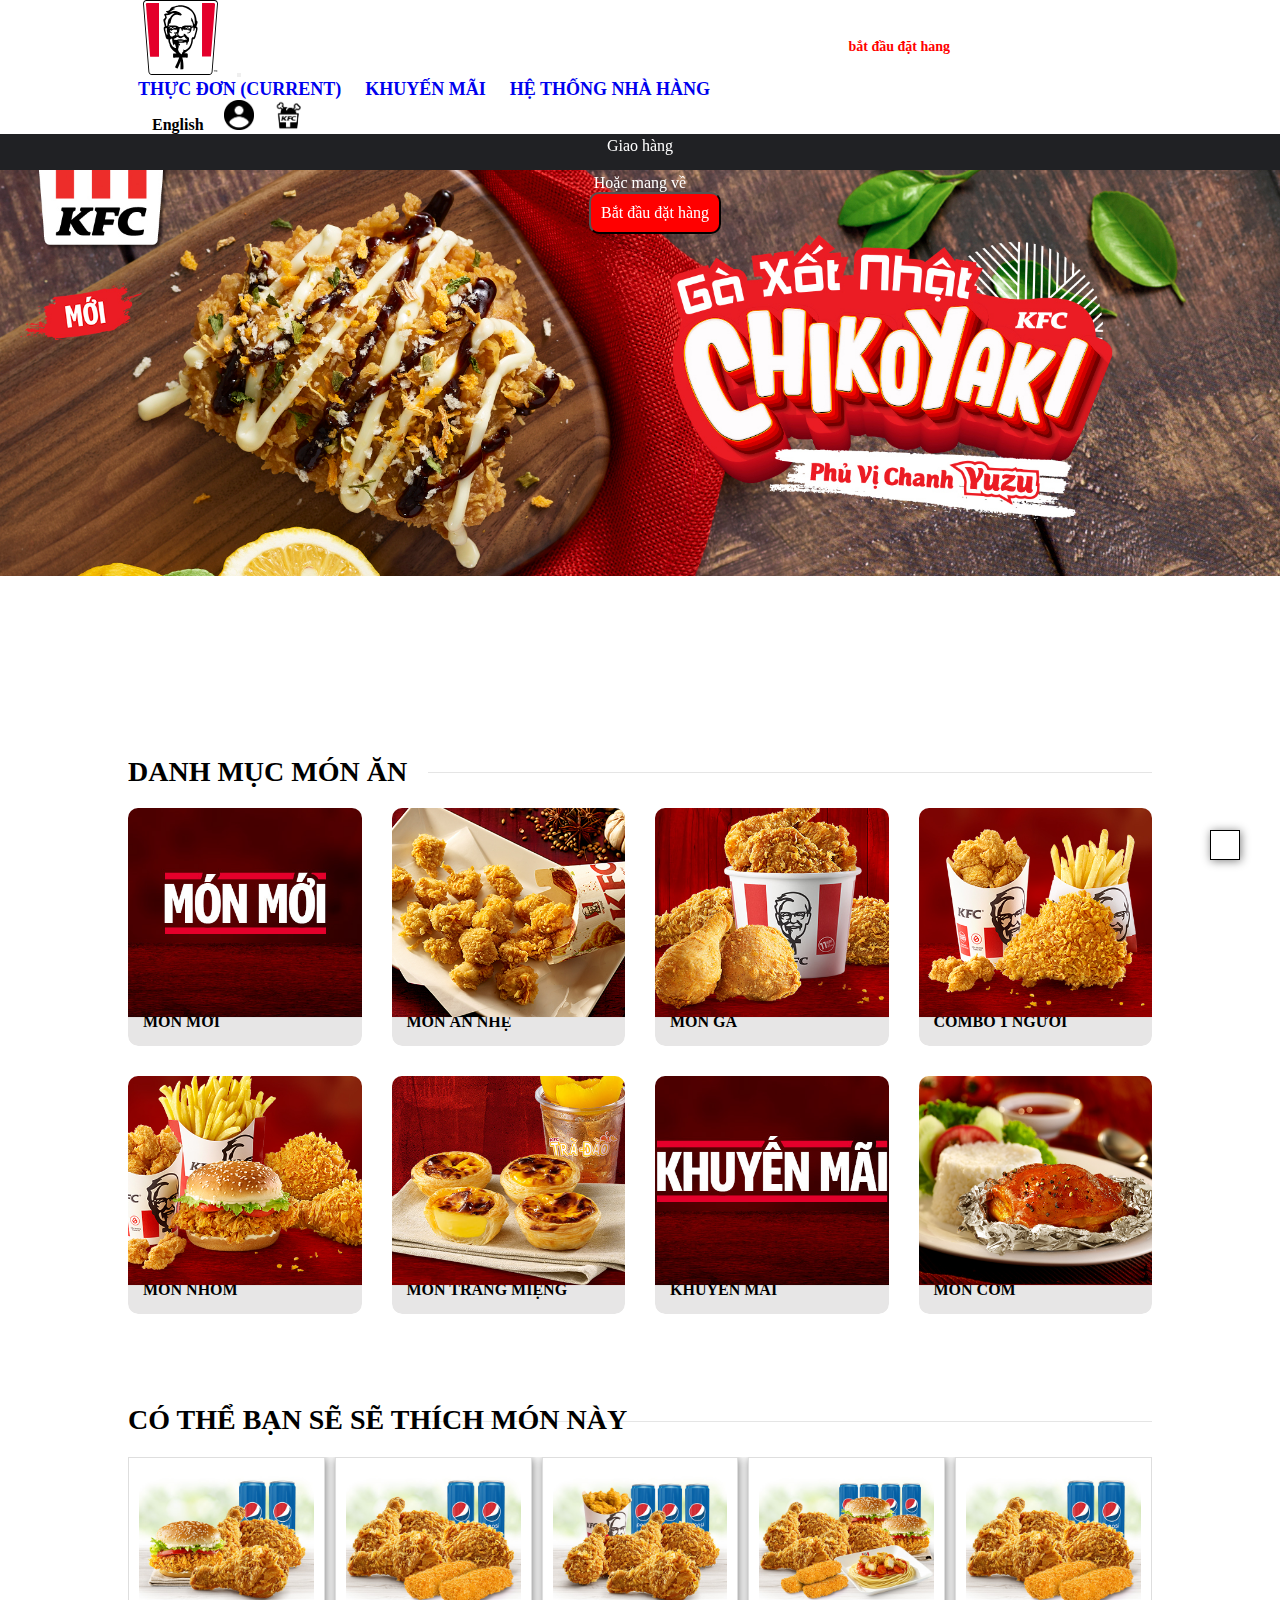
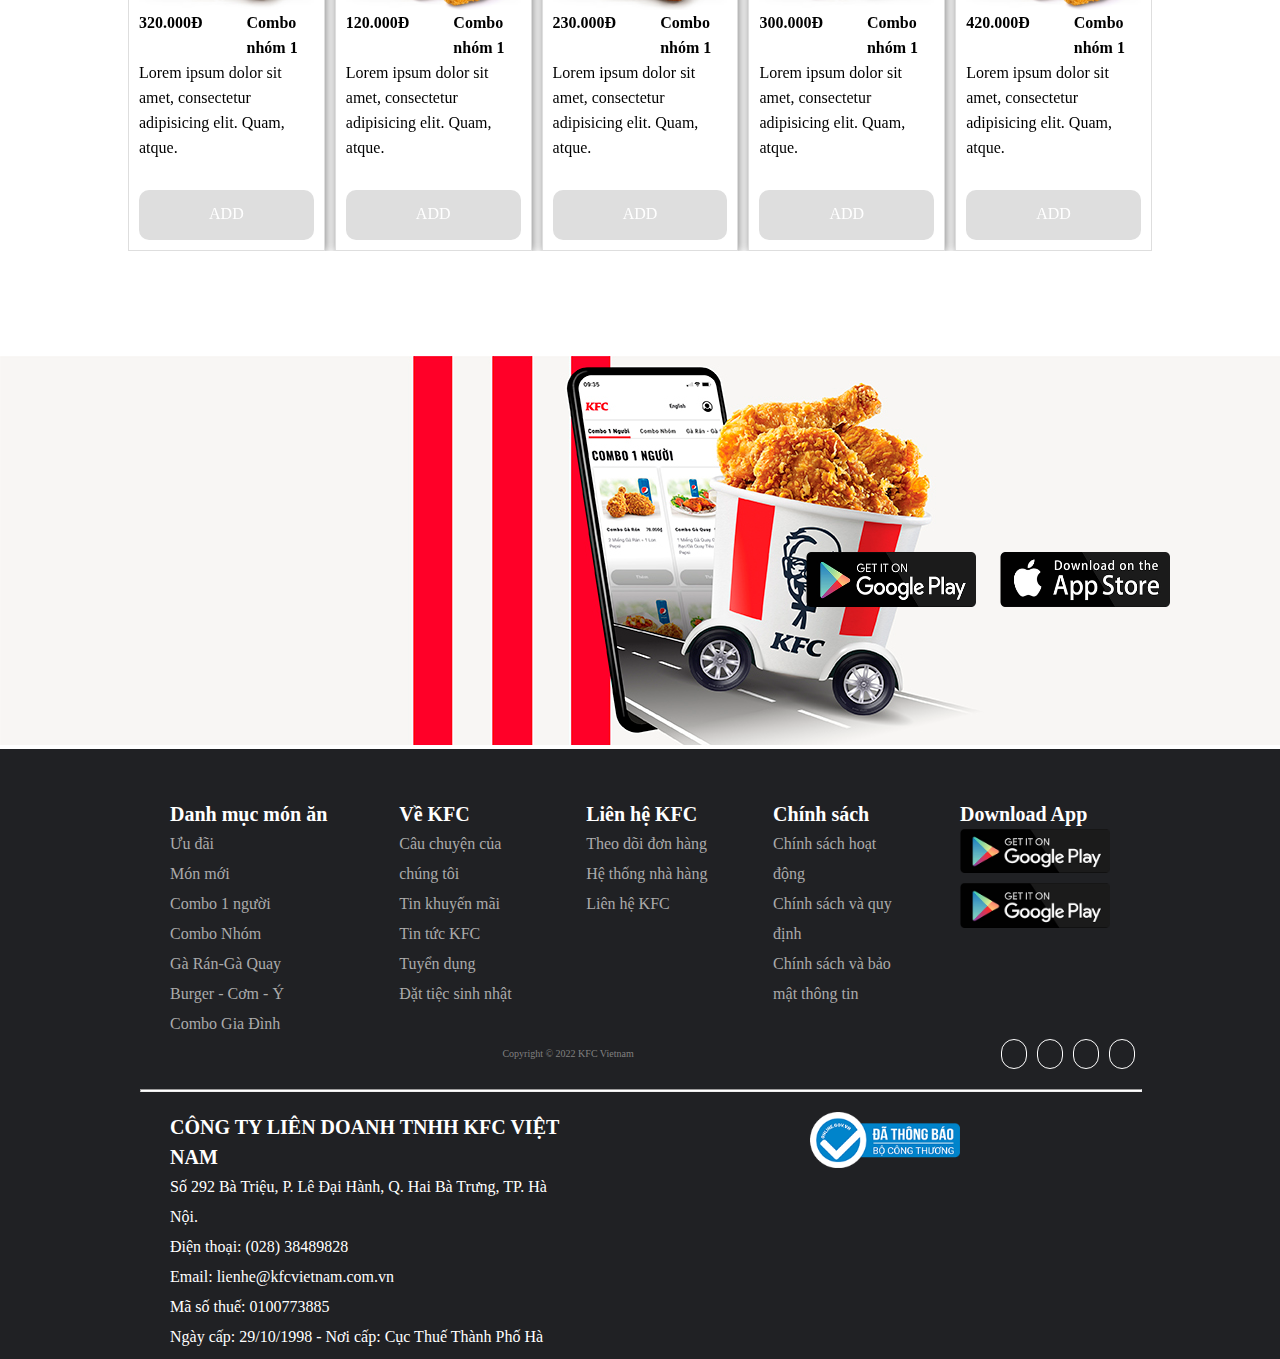
<file: index.html>
<!DOCTYPE html>
<html lang="en">
<head>
    <meta charset="UTF-8">
    <meta http-equiv="X-UA-Compatible" content="IE=edge">
    <meta name="viewport" content="width=device-width, initial-scale=1.0">
    <link rel="icon" href="/image/kfc-logo.svg" type="image/x-icon">
    <title>
        Đặt Combo gà rán KFC và nhiều món ăn hấp dẫn chỉ có tại các cửa hàng KFC. Đặt hàng trực tuyến, giao hàng tận nơi với nhiều khuyến mãi hấp dẫn. Truy cập ngay!
    </title>
    <!-- sử dụng thư viện hỗ trợ của fontawsome -->
    <link rel="stylesheet" href="https://cdnjs.cloudflare.com/ajax/libs/font-awesome/6.2.1/css/all.min.css" integrity="sha512-MV7K8+y+gLIBoVD59lQIYicR65iaqukzvf/nwasF0nqhPay5w/9lJmVM2hMDcnK1OnMGCdVK+iQrJ7lzPJQd1w==" crossorigin="anonymous" referrerpolicy="no-referrer" />
    <!-- thư viện hỗ trợ css của owl-carousel -->
    <link rel="stylesheet" href="/css/owl.carousel.min.css">
    <link rel="stylesheet" href="/css/owl.theme.default.min.css">
    <!-- thư viện hỗ trợ css của owl-carousel -->
<!-- thư viện hỗ trợ của bootrap v4.6 -->
    <link rel="stylesheet" href="https://cdn.jsdelivr.net/npm/bootstrap@4.6.2/dist/css/bootstrap.min.css" integrity="sha384-xOolHFLEh07PJGoPkLv1IbcEPTNtaed2xpHsD9ESMhqIYd0nLMwNLD69Npy4HI+N" crossorigin="anonymous">
    <!-- dễ dàng hỗ trợ khi tương thích với các trang wed-->
    <link rel="stylesheet" href="/css/resetpage.css">
    <!-- tách phần header và footer ra thành hai đoạn css để dễ dàng đem ra ngoài các trang con -->
    <link rel="stylesheet" href="/css/header.css">
    <link rel="stylesheet" href="/css/footer.css">
    <link rel="stylesheet" href="./css/backtotop.css">
    <link rel="stylesheet" href="./css/main.css">
</head>
<body>
<!-- HEADER -->
    <header>
        <div class="header__content container d-flex align-items-center justify-content-between">
          <div class="header__left">
            <nav class="navbar navbar-expand-md navbar-light bg-white">
                <a class="navbar-brand" href="#">
                    <img src="/image/kfc-logo.svg" alt="">
                </a>
                <button class="navbar-toggler" type="button" data-toggle="collapse" data-target="#navbarNav" aria-controls="navbarNav" aria-expanded="false" aria-label="Toggle navigation">
                  <span class="navbar-toggler-icon"></span>
                </button>
                <div class="collapse navbar-collapse" id="navbarNav">
                  <ul class="navbar-nav">
                    <li class="nav-item active">
                      <a class="nav-link" href="menu.html">thực đơn

                        <span class="sr-only">(current)</span></a>
                    </li>
                    <li class="nav-item">
                      <a class="nav-link" href="#">khuyến mãi</a>
                    </li>
                    <li class="nav-item">
                      <a class="nav-link" href="shop__system.html">hệ thống nhà hàng</a>
                    </li>

                    </li>
                  </ul>
                </div>
              </nav>
          </div>
          <div class="header__right">
            <nav>
                <ul>
                    <li>
                        <a href="#" class="Order cd-top text-replace js-cd-top  cd-top--is-visible cd-top--fade-out">
                      bắt đầu đặt hàng
                      <i class="fa-solid fa-truck-fast"></i>
                    </li>
                    <li><a style href="#">English</a></li>
                    <li><a href="#">
                        <img style="width: 30px; height: 30px;" src="/image/incon__login.png" alt="">
                    </a></li>
                    <li><a href="#">
                        <img   style="width: 30px; height: 30px;" src="/image/kfc-chicken.png" alt="">
                    </a></li>
                </ul>
            </nav>
          </div>
        </div>

    </header>
<!-- HEADER -->
<!-- CAROUSEL -->
    <section class="CArousel">
        <div class="title d-flex ">
         <p>Đặt hàng ngay</p>
         <i class="fa-solid fa-box"></i>
         <p>Giao hàng</p>
         <i class="fa-solid fa-truck-ramp-box"></i>
         <p>
            Hoặc mang về
         </p>
         <i class="fa-solid fa-person-walking-luggage"></i>
         <button>
            Bắt đầu đặt hàng
        </button>
        </div>
       

        <div class="owl-carousel-01 owl-carousel owl-theme CarOusel">
            <div class="item">
                <img src="/image/Chikoyaki.jpg" alt="">
            </div>
            <div class="item">
                <img src="/image/combofoodball.jpg" alt="">
            </div>
            <div class="item">
                <img src="/image/bttk.jpg" alt="">
            </div>
            <div class="item">
                <img src="/image/comboloc.jpg" alt="">
            </div>

        </div>
    </section>
<!-- CAROUSEL -->
<!-- MENU -->
 <div class="menu ">
    <div class="menu__content container ">
      <div class="title__menu ">
        <h3>
            DANH MỤC MÓN ĂN
        </h3>
      </div>
      <div class="menu__items">
        <div class="menu__item"><a href="#">
            <figure>
                <img src="/image/MON MOI.jpg" alt="">
            </figure>
            <figcaption>
                MÓN MỚI
            </figcaption>
            
        </a></div>
        <div class="menu__item"><a href="#">
            <figure>
                <img src="/image/MON AN NHE.jpg" alt="">
            </figure>
            <figcaption>
                MÓN ĂN NHẸ
            </figcaption>
            
        </a></div>
        <div class="menu__item"><a href="#">
            <figure>
                <img src="/image/GA.jpg" alt="">
            </figure>
            <figcaption>
                MÓN GÀ 
            </figcaption>
            
        </a></div>
        <div class="menu__item"><a href="#">
            <figure>
                <img src="/image/COMBO 1 NGUOI.jpg" alt="">
            </figure>
            <figcaption>
                COMBO 1 NGƯỜI
            </figcaption>
            
        </a></div>
        <div class="menu__item"><a href="#">
            <figure>
                <img src="/image/COMBO NHOM.jpg" alt="">
            </figure>
            <figcaption>
                MÓN NHÓM
            </figcaption>
            
        </a></div>
        <div class="menu__item"><a href="#">
            <figure>
                <img src="/image/TRANG MIENG.jpg" alt="">
            </figure>
            <figcaption>
                MÓN TRÁNG MIỆNG
            </figcaption>
            
        </a></div>
        <div class="menu__item"><a href="#">
            <figure>
                <img src="/image/KHUYEN MAI.jpg" alt="">
            </figure>
            <figcaption>
                KHUYẾN MÃI
            </figcaption>
            
        </a></div>
        <div class="menu__item"><a href="#">
            <figure>
                <img src="/image/COM.jpg" alt="">
            </figure>
            <figcaption>
                MÓN CƠM 
            </figcaption>
            
        </a></div>
      </div>
    </div>
 </div>
 <div class="offer__for__you section">
    <div class="offer__content container">
        <div class="title__menu">
            <h3>
                CÓ THỂ BẠN SẼ SẼ THÍCH MÓN NÀY 
            </h3>
        </div>
        <div class="owl-carousel-02  owl-carousel owl-theme">
            <div class="item">
                <figure>
                    <img src="/image/D6.jpg" alt="">
                </figure>
                <figcaption>
                    <p>
                        320.000Đ
                    </p>
                    <p>
                        Combo nhóm 1
                    </p>
                </figcaption>
                <p>
                    Lorem ipsum dolor sit amet, consectetur adipisicing elit. Quam, atque.
                </p>
                <button class="btn">
                    ADD
                </button>
            </div>
            <div class="item">
                <figure>
                    <img src="/image/D7.jpg" alt="">
                </figure>
                <figcaption>
                    <p>
                        120.000Đ
                    </p>
                    <p>
                        Combo nhóm 1
                    </p>
                </figcaption>
                <p>
                    Lorem ipsum dolor sit amet, consectetur adipisicing elit. Quam, atque.
                </p>
                <button class="btn">
                    ADD
                </button>
            </div>
            <div class="item">
                <figure>
                    <img src="/image/D8.jpg" alt="">
                </figure>
                <figcaption>
                    <p>
                        230.000Đ
                    </p>
                    <p>
                        Combo nhóm 1
                    </p>
                </figcaption>
                <p>
                    Lorem ipsum dolor sit amet, consectetur adipisicing elit. Quam, atque.
                </p>
                <button class="btn">
                    ADD
                </button>
            </div>
            <div class="item">
                <figure>
                    <img src="/image/D9.jpg" alt="">
                </figure>
                <figcaption>
                    <p>
                        300.000Đ
                    </p>
                    <p>
                        Combo nhóm 1
                    </p>
                </figcaption>
                <p>
                    Lorem ipsum dolor sit amet, consectetur adipisicing elit. Quam, atque.
                </p>
                <button class="btn">
                    ADD
                </button>
            </div>
            <div class="item">
                <figure>
                    <img src="/image/D7.jpg" alt="">
                </figure>
                <figcaption>
                    <p>
                        420.000Đ
                    </p>
                    <p>
                        Combo nhóm 1
                    </p>
                </figcaption>
                <p>
                    Lorem ipsum dolor sit amet, consectetur adipisicing elit. Quam, atque.
                </p>
                <button class="btn">
                    ADD
                </button>
            </div>
            <div class="item">
                <figure>
                    <img src="/image/D9.jpg" alt="">
                </figure>
                <figcaption>
                    <p>
                        234.000Đ
                    </p>
                    <p>
                        Combo nhóm 1
                    </p>
                </figcaption>
                <p>
                    Lorem ipsum dolor sit amet, consectetur adipisicing elit. Quam, atque.
                </p>
                <button class="btn">
                    ADD
                </button>
            </div>
            <div class="item">
                <figure>
                    <img src="/image/D6.jpg" alt="">
                </figure>
                <figcaption>
                    <p>
                        320.000Đ
                    </p>
                    <p>
                        Combo nhóm 1
                    </p>
                </figcaption>
                <p>
                    Lorem ipsum dolor sit amet, consectetur adipisicing elit. Quam, atque.
                </p>
                <button class="btn">
                    ADD
                </button>
            </div>
            <div class="item">
                <figure>
                    <img src="/image/D6.jpg" alt="">
                </figure>
                <figcaption>
                    <p>
                        320.000Đ
                    </p>
                    <p>
                        Combo nhóm 1
                    </p>
                </figcaption>
                <p>
                    Lorem ipsum dolor sit amet, consectetur adipisicing elit. Quam, atque.
                </p>
                <button class="btn">
                    ADD
                </button>
            </div>
            <div class="item">
                <figure>
                    <img src="/image/D6.jpg" alt="">
                </figure>
                <figcaption>
                    <p>
                        320.000Đ
                    </p>
                    <p>
                        Combo nhóm 1
                    </p>
                </figcaption>
                <p>
                    Lorem ipsum dolor sit amet, consectetur adipisicing elit. Quam, atque.
                </p>
                <button class="btn">
                    ADD
                </button>
            </div>  
            <div class="item">
                <figure>
                    <img src="/image/D6.jpg" alt="">
                </figure>
                <figcaption>
                    <p>
                        320.000Đ
                    </p>
                    <p>
                        Combo nhóm 1
                    </p>
                </figcaption>
                <p>
                    Lorem ipsum dolor sit amet, consectetur adipisicing elit. Quam, atque.
                </p>
                <button class="btn">
                    ADD
                </button>
            </div>
            <div class="item">
                <figure>
                    <img src="/image/D6.jpg" alt="">
                </figure>
                <figcaption>
                    <p>
                        320.000Đ
                    </p>
                    <p>
                        Combo nhóm 1
                    </p>
                </figcaption>
                <p>
                    Lorem ipsum dolor sit amet, consectetur adipisicing elit. Quam, atque.
                </p>
                <button class="btn">
                    ADD
                </button>
            </div>
        </div>
    </div>
 </div>
<!-- MENU -->
<!-- LINK -->
    <section class="link__connect">
        <img src="/image/banner.jpg" alt="">
        <div class="dual__app">
            <a href="https://play.google.com/store/apps/details?id=kfc.vietnam&hl=vi&gl=US"><img src="/image/logo_playstore.png" alt=""></a>
            <a href="https://apps.apple.com/vn/app/kfc-vietnam/id562164615"><img src="/image/logo_appstore.png" alt=""></a>
        </div>
    </section>
<!-- LINK -->
<!-- FOOTER -->
    <footer>
        <div class="footer__content container">
            <nav>
                <ul>
                    <h3>Danh mục món ăn</h3>
                    <li><a href="#">Ưu đãi</a></li>
                    <li><a href="#">Món mới</a></li>
                    <li><a href="#">Combo 1 người</a></li>
                    <li><a href="#">Combo Nhóm</a></li>
                    <li><a href="#">Gà Rán-Gà Quay</a></li>
                    <li><a href="#">Burger - Cơm - Ý</a></li>
                    <li><a href="#">Combo Gia Đình</a></li>
                    <li><a href="#"></a></li>
                </ul>
                <ul>
                    <h3>Về KFC</h3>
                    <li><a href="#">Câu chuyện của chúng tôi</a></li>
                    <li><a href="#">Tin khuyến mãi</a></li>
                    <li><a href="#">Tin tức KFC</a></li>
                    <li><a href="#">Tuyển dụng</a></li>
                    <li><a href="#">Đặt tiệc sinh nhật</a></li>
                </ul>
                <ul>
                    <h3>Liên hệ KFC</h3>
                    <li><a href="#">Theo dõi đơn hàng</a></li>
                    <li><a href="#">Hệ thống nhà hàng</a></li>
                    <li><a href="#">Liên hệ KFC</a></li>
                </ul>
                <ul>
                    <h3>Chính sách</h3>
                    <li><a href="#">Chính sách hoạt động</a></li>
                    <li><a href="#">Chính sách và quy định</a></li>
                    <li><a href="#">Chính sách và bảo mật thông tin</a></li>
                </ul>
                <ul>
                    <h3>Download App</h3>
                    <li><a href="#"><img src="/image/logo_playstore.png" alt=""></a></li>
                    <li><a href="#"><img src="/image/logo_playstore.png" alt=""></a></li>
                </ul>
            </nav>
           <div class="license">
            <p>
                Copyright © 2022 KFC Vietnam
            </p>
            <i class="fa-brands fa-facebook"></i>
            <i class="fa-brands fa-twitter"></i>
            <i class="fa-brands fa-instagram"></i>
            <i class="fa-brands fa-pinterest"></i>
           </div>
           <hr style="margin:20px 0px; color:white; width: 100%; height: 1px; background-color: white;">
           <nav>
            <ul class="text-secondary">
                <h3>
                    CÔNG TY LIÊN DOANH TNHH KFC VIỆT NAM
                </h3>
                <li>Số 292 Bà Triệu, P. Lê Đại Hành, Q. Hai Bà Trưng, TP. Hà Nội.
                </li>
                <li>Điện thoại: (028) 38489828
                </li>
                <li>Email: lienhe@kfcvietnam.com.vn
                </li>
                <li>Mã số thuế: 0100773885
                </li>
                <li>Ngày cấp: 29/10/1998 - Nơi cấp: Cục Thuế Thành Phố Hà Nội
                </li>
            </ul>
            <ul>
                <li><img src="/image/logo_footer.png" alt=""></li>
            </ul>
        </nav>
        </div>
    </footer>
<!-- FOOTER -->
<!-- Backtotop -->
<a href="#" class="BackToTop cd-top text-replace js-cd-top  cd-top--is-visible cd-top--fade-out  ">
    <i class="fa-solid fa-turn-up"></i>
</a>
</body>
<!-- thư viện hỗ trợ Jquery -->
<script src="/js/jquery.js"></script>
<!-- thư viện hỗ trợ bootrap 4.6 -->
<script src="https://cdn.jsdelivr.net/npm/bootstrap@4.6.2/dist/js/bootstrap.bundle.min.js" integrity="sha384-Fy6S3B9q64WdZWQUiU+q4/2Lc9npb8tCaSX9FK7E8HnRr0Jz8D6OP9dO5Vg3Q9ct" crossorigin="anonymous"></script>
<!-- thư viện hỗ trợ của js của Owl-carousel -->
<script src="/js/owl.carousel.min.js"></script>
<!-- thư viện hỗ trợ các thuộc tính ẩn hiện của bootrap -->
<script src="/js/util.js"></script>
<!-- phần script có thể chứa nhiều phần owl-carousel khác nhau -->
<!-- muti-carousel -->
<script>
    $(document).ready(function(){
    $('.owl-carousel-01').owlCarousel({
        loop:true,
        margin:10,
        nav:false,
        dots:false,
        navText: false,
        autoplay:true,
        responsive:{
            0:{
                items:1 
            }
     
        }
    });

    $('.owl-carousel-02').owlCarousel({
        loop:true,
        margin:10,
        nav:true,
        navText: false,
        dots:false,
        autoplay:true,
        responsive:{
            0:{
            items:1,
            nav:true
        },
        600:{
            items:4,
            nav:false
        },
        1000:{
            items:5,
            nav:true,
            loop:false
        }
     
        }
    });
});
</script>
<script>
    $(".owl-stage .owl-item .item a").click(function(){
        $(".owl-stage .owl-item .item a").removeClass(" active");
        $(this).addClass("active");
    });
</script>
<script src="/js/arlert__home.js"></script>
</html>
</file>
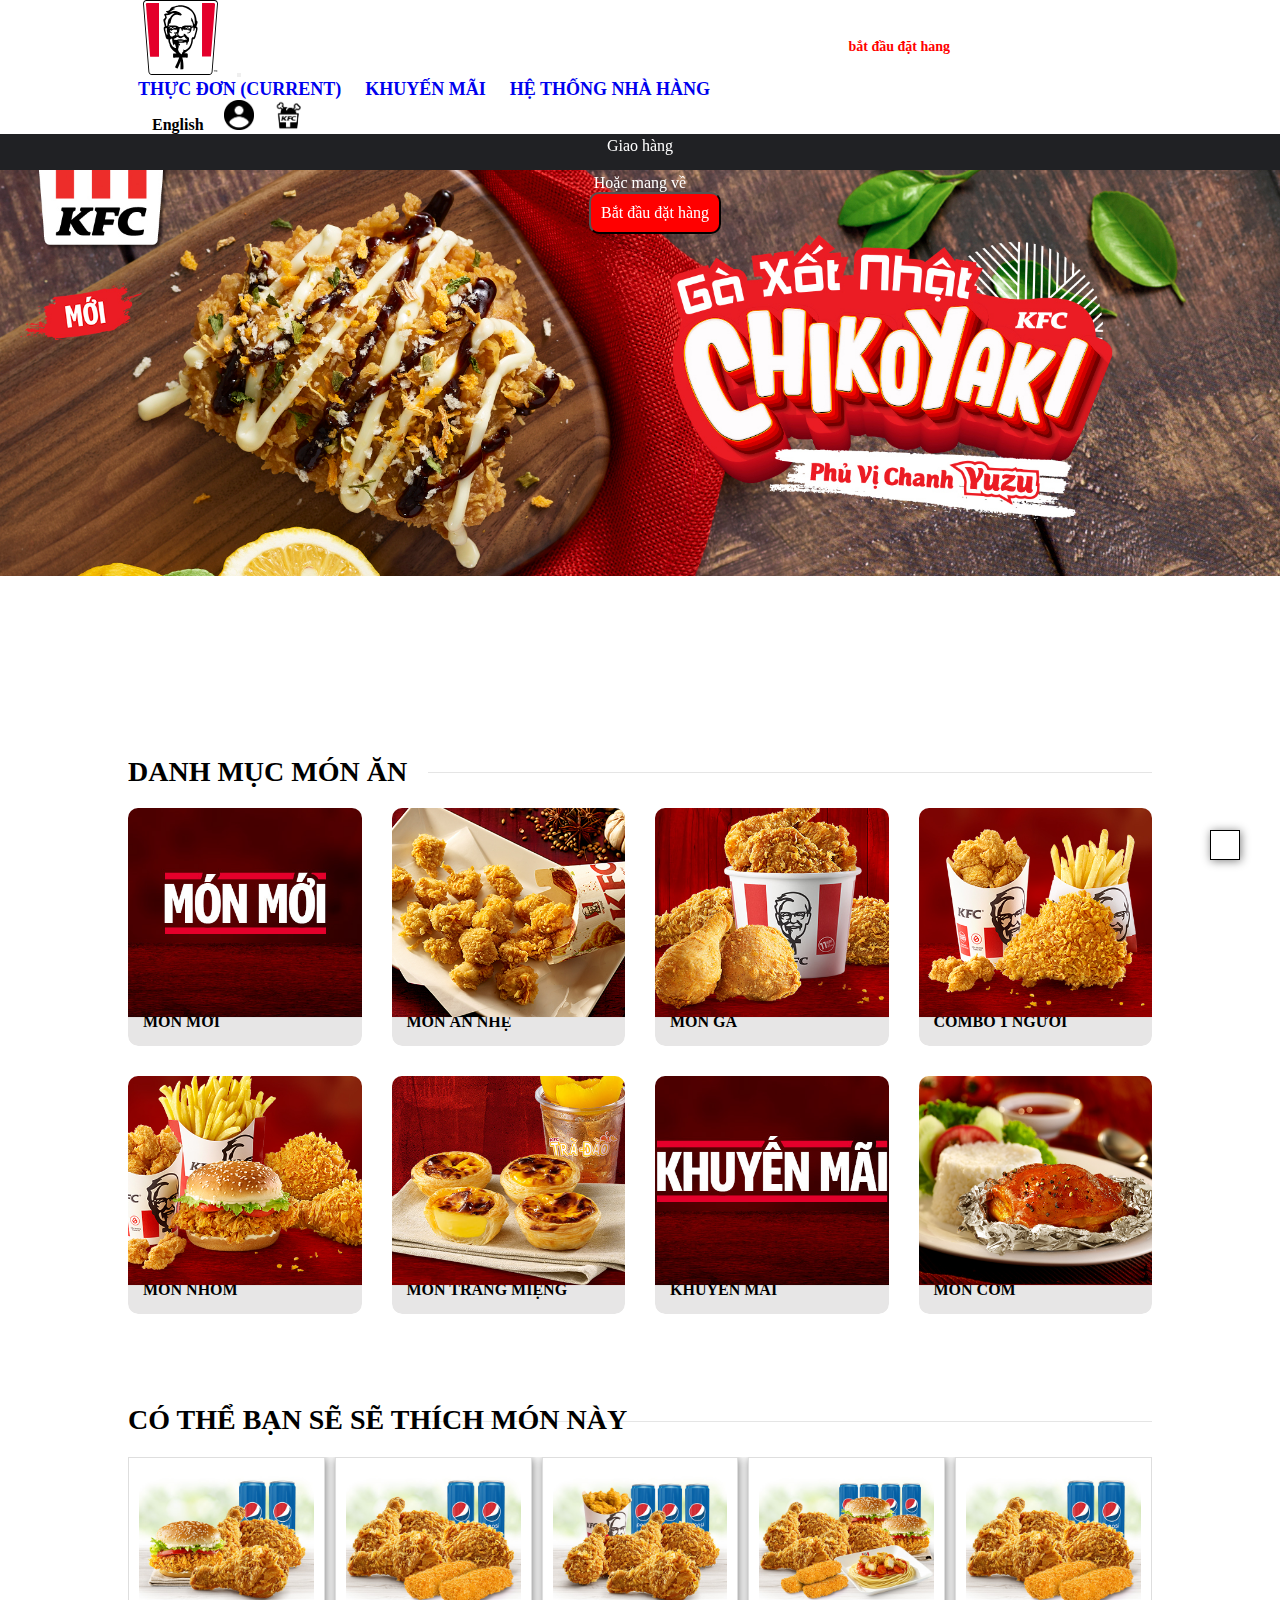
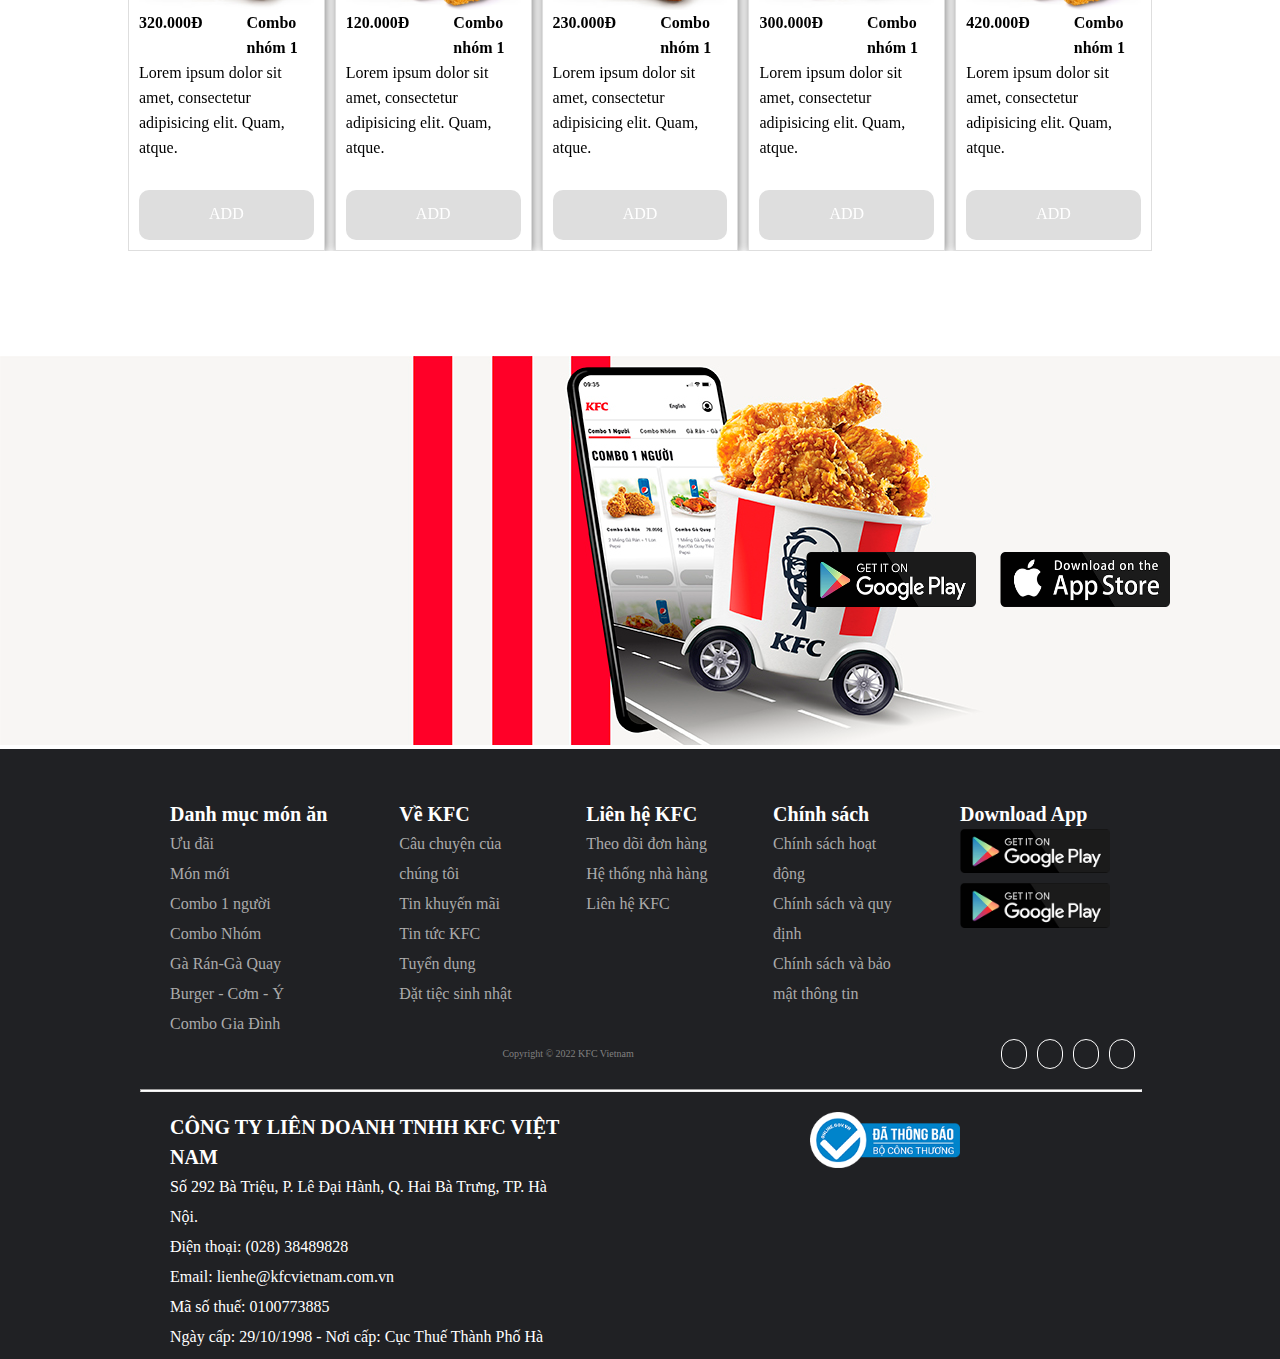
<file: html/index.html>
<!DOCTYPE html>
<html lang="en">
<head>
    <meta charset="UTF-8">
    <meta http-equiv="X-UA-Compatible" content="IE=edge">
    <meta name="viewport" content="width=device-width, initial-scale=1.0">
    <link rel="icon" href="/image/kfc-logo.svg" type="image/x-icon">
    <title>
        Đặt Combo gà rán KFC và nhiều món ăn hấp dẫn chỉ có tại các cửa hàng KFC. Đặt hàng trực tuyến, giao hàng tận nơi với nhiều khuyến mãi hấp dẫn. Truy cập ngay!
    </title>
    <link rel="stylesheet" href="https://cdnjs.cloudflare.com/ajax/libs/font-awesome/6.2.1/css/all.min.css" integrity="sha512-MV7K8+y+gLIBoVD59lQIYicR65iaqukzvf/nwasF0nqhPay5w/9lJmVM2hMDcnK1OnMGCdVK+iQrJ7lzPJQd1w==" crossorigin="anonymous" referrerpolicy="no-referrer" />
    <link rel="stylesheet" href="/css/owl.carousel.min.css">
    <link rel="stylesheet" href="/css/owl.theme.default.min.css">
    <link rel="stylesheet" href="https://cdn.jsdelivr.net/npm/bootstrap@4.6.2/dist/css/bootstrap.min.css" integrity="sha384-xOolHFLEh07PJGoPkLv1IbcEPTNtaed2xpHsD9ESMhqIYd0nLMwNLD69Npy4HI+N" crossorigin="anonymous">
    <link rel="stylesheet" href="/css/resetpage.css">
    <link rel="stylesheet" href="/css/header.css">
    <link rel="stylesheet" href="/css/footer.css">
    <link rel="stylesheet" href="/css/backtotop.css">
    <link rel="stylesheet" href="/css/main.css">
</head>
<body>
<!-- HEADER -->
    <header>
        <div class="header__content container d-flex align-items-center justify-content-between">
          <div class="header__left">
            <nav class="navbar navbar-expand-md navbar-light bg-white">
                <a class="navbar-brand" href="#">
                    <img src="/image/kfc-logo.svg" alt="">
                </a>
                <button class="navbar-toggler" type="button" data-toggle="collapse" data-target="#navbarNav" aria-controls="navbarNav" aria-expanded="false" aria-label="Toggle navigation">
                  <span class="navbar-toggler-icon"></span>
                </button>
                <div class="collapse navbar-collapse" id="navbarNav">
                  <ul class="navbar-nav">
                    <li class="nav-item active">
                      <a class="nav-link" href="#">thực đơn

                        <span class="sr-only">(current)</span></a>
                    </li>
                    <li class="nav-item">
                      <a class="nav-link" href="#">khuyến mãi</a>
                    </li>
                    <li class="nav-item">
                      <a class="nav-link" href="shop__system.html">hệ thống nhà hàng</a>
                    </li>

                    </li>
                  </ul>
                </div>
              </nav>
          </div>
          <div class="header__right">
            <nav>
                <ul>
                    <li>
                        <a href="#" class="Order cd-top text-replace js-cd-top  cd-top--is-visible cd-top--fade-out">
                      bắt đầu đặt hàng
                      <i class="fa-solid fa-truck-fast"></i>
                    </li>
                    <li><a href="#">English</a></li>
                    <li><a href="#">
                        <img style="width: 30px; height: 30px;" src="/image/incon__login.png" alt="">
                    </a></li>
                    <li><a href="#">
                        <img   style="width: 30px; height: 30px;" src="/image/kfc-chicken.png" alt="">
                    </a></li>
                </ul>
            </nav>
          </div>
        </div>

    </header>
<!-- HEADER -->
<!-- CAROUSEL -->
    <section class="CArousel">
        <div class="title d-flex ">
         <p>Đặt hàng ngay</p>
         <i class="fa-solid fa-box"></i>
         <p>Giao hàng</p>
         <i class="fa-solid fa-truck-ramp-box"></i>
         <p>
            Hoặc mang về
         </p>
         <i class="fa-solid fa-person-walking-luggage"></i>
         <button>
            Bắt đầu đặt hàng
        </button>
        </div>
       

        <div class="owl-carousel-01 owl-carousel owl-theme CarOusel">
            <div class="item">
                <img src="/image/Chikoyaki.jpg" alt="">
            </div>
            <div class="item">
                <img src="/image/combofoodball.jpg" alt="">
            </div>
            <div class="item">
                <img src="/image/bttk.jpg" alt="">
            </div>
            <div class="item">
                <img src="/image/comboloc.jpg" alt="">
            </div>

        </div>
    </section>
<!-- CAROUSEL -->
<!-- MENU -->
 <div class="menu ">
    <div class="menu__content container ">
      <div class="title__menu ">
        <h3>
            DANH MỤC MÓN ĂN
        </h3>
      </div>
      <div class="menu__items">
        <div class="menu__item"><a href="#">
            <figure>
                <img src="/image/MON MOI.jpg" alt="">
            </figure>
            <figcaption>
                MÓN MỚI
            </figcaption>
            
        </a></div>
        <div class="menu__item"><a href="#">
            <figure>
                <img src="/image/MON AN NHE.jpg" alt="">
            </figure>
            <figcaption>
                MÓN ĂN NHẸ
            </figcaption>
            
        </a></div>
        <div class="menu__item"><a href="#">
            <figure>
                <img src="/image/GA.jpg" alt="">
            </figure>
            <figcaption>
                MÓN GÀ 
            </figcaption>
            
        </a></div>
        <div class="menu__item"><a href="#">
            <figure>
                <img src="/image/COMBO 1 NGUOI.jpg" alt="">
            </figure>
            <figcaption>
                COMBO 1 NGƯỜI
            </figcaption>
            
        </a></div>
        <div class="menu__item"><a href="#">
            <figure>
                <img src="/image/COMBO NHOM.jpg" alt="">
            </figure>
            <figcaption>
                MÓN NHÓM
            </figcaption>
            
        </a></div>
        <div class="menu__item"><a href="#">
            <figure>
                <img src="/image/TRANG MIENG.jpg" alt="">
            </figure>
            <figcaption>
                MÓN TRÁNG MIỆNG
            </figcaption>
            
        </a></div>
        <div class="menu__item"><a href="#">
            <figure>
                <img src="/image/KHUYEN MAI.jpg" alt="">
            </figure>
            <figcaption>
                KHUYẾN MÃI
            </figcaption>
            
        </a></div>
        <div class="menu__item"><a href="#">
            <figure>
                <img src="/image/COM.jpg" alt="">
            </figure>
            <figcaption>
                MÓN CƠM 
            </figcaption>
            
        </a></div>
      </div>
    </div>
 </div>
 <div class="offer__for__you section">
    <div class="offer__content container">
        <div class="title__menu">
            <h3>
                CÓ THỂ BẠN SẼ SẼ THÍCH MÓN NÀY 
            </h3>
        </div>
        <div class="owl-carousel-02  owl-carousel owl-theme">
            <div class="item">
                <figure>
                    <img src="/image/D6.jpg" alt="">
                </figure>
                <figcaption>
                    <p>
                        320.000Đ
                    </p>
                    <p>
                        Combo nhóm 1
                    </p>
                </figcaption>
                <p>
                    Lorem ipsum dolor sit amet, consectetur adipisicing elit. Quam, atque.
                </p>
                <button class="btn">
                    ADD
                </button>
            </div>
            <div class="item">
                <figure>
                    <img src="/image/D7.jpg" alt="">
                </figure>
                <figcaption>
                    <p>
                        120.000Đ
                    </p>
                    <p>
                        Combo nhóm 1
                    </p>
                </figcaption>
                <p>
                    Lorem ipsum dolor sit amet, consectetur adipisicing elit. Quam, atque.
                </p>
                <button class="btn">
                    ADD
                </button>
            </div>
            <div class="item">
                <figure>
                    <img src="/image/D8.jpg" alt="">
                </figure>
                <figcaption>
                    <p>
                        230.000Đ
                    </p>
                    <p>
                        Combo nhóm 1
                    </p>
                </figcaption>
                <p>
                    Lorem ipsum dolor sit amet, consectetur adipisicing elit. Quam, atque.
                </p>
                <button class="btn">
                    ADD
                </button>
            </div>
            <div class="item">
                <figure>
                    <img src="/image/D9.jpg" alt="">
                </figure>
                <figcaption>
                    <p>
                        300.000Đ
                    </p>
                    <p>
                        Combo nhóm 1
                    </p>
                </figcaption>
                <p>
                    Lorem ipsum dolor sit amet, consectetur adipisicing elit. Quam, atque.
                </p>
                <button class="btn">
                    ADD
                </button>
            </div>
            <div class="item">
                <figure>
                    <img src="/image/D7.jpg" alt="">
                </figure>
                <figcaption>
                    <p>
                        420.000Đ
                    </p>
                    <p>
                        Combo nhóm 1
                    </p>
                </figcaption>
                <p>
                    Lorem ipsum dolor sit amet, consectetur adipisicing elit. Quam, atque.
                </p>
                <button class="btn">
                    ADD
                </button>
            </div>
            <div class="item">
                <figure>
                    <img src="/image/D9.jpg" alt="">
                </figure>
                <figcaption>
                    <p>
                        234.000Đ
                    </p>
                    <p>
                        Combo nhóm 1
                    </p>
                </figcaption>
                <p>
                    Lorem ipsum dolor sit amet, consectetur adipisicing elit. Quam, atque.
                </p>
                <button class="btn">
                    ADD
                </button>
            </div>
            <div class="item">
                <figure>
                    <img src="/image/D6.jpg" alt="">
                </figure>
                <figcaption>
                    <p>
                        320.000Đ
                    </p>
                    <p>
                        Combo nhóm 1
                    </p>
                </figcaption>
                <p>
                    Lorem ipsum dolor sit amet, consectetur adipisicing elit. Quam, atque.
                </p>
                <button class="btn">
                    ADD
                </button>
            </div>
            <div class="item">
                <figure>
                    <img src="/image/D6.jpg" alt="">
                </figure>
                <figcaption>
                    <p>
                        320.000Đ
                    </p>
                    <p>
                        Combo nhóm 1
                    </p>
                </figcaption>
                <p>
                    Lorem ipsum dolor sit amet, consectetur adipisicing elit. Quam, atque.
                </p>
                <button class="btn">
                    ADD
                </button>
            </div>
            <div class="item">
                <figure>
                    <img src="/image/D6.jpg" alt="">
                </figure>
                <figcaption>
                    <p>
                        320.000Đ
                    </p>
                    <p>
                        Combo nhóm 1
                    </p>
                </figcaption>
                <p>
                    Lorem ipsum dolor sit amet, consectetur adipisicing elit. Quam, atque.
                </p>
                <button class="btn">
                    ADD
                </button>
            </div>  
            <div class="item">
                <figure>
                    <img src="/image/D6.jpg" alt="">
                </figure>
                <figcaption>
                    <p>
                        320.000Đ
                    </p>
                    <p>
                        Combo nhóm 1
                    </p>
                </figcaption>
                <p>
                    Lorem ipsum dolor sit amet, consectetur adipisicing elit. Quam, atque.
                </p>
                <button class="btn">
                    ADD
                </button>
            </div>
            <div class="item">
                <figure>
                    <img src="/image/D6.jpg" alt="">
                </figure>
                <figcaption>
                    <p>
                        320.000Đ
                    </p>
                    <p>
                        Combo nhóm 1
                    </p>
                </figcaption>
                <p>
                    Lorem ipsum dolor sit amet, consectetur adipisicing elit. Quam, atque.
                </p>
                <button class="btn">
                    ADD
                </button>
            </div>
        </div>
    </div>
 </div>
<!-- MENU -->
<!-- LINK -->
    <section class="link__connect">
        <img src="/image/banner.jpg" alt="">
        <div class="dual__app">
            <a href="#"><img src="/image/logo_playstore.png" alt=""></a>
            <a href="#"><img src="/image/logo_appstore.png" alt=""></a>
        </div>
    </section>
<!-- LINK -->
<!-- FOOTER -->
    <footer>
        <div class="footer__content container">
            <nav>
                <ul>
                    <h3>Danh mục món ăn</h3>
                    <li><a href="#">Ưu đãi</a></li>
                    <li><a href="#">Món mới</a></li>
                    <li><a href="#">Combo 1 người</a></li>
                    <li><a href="#">Combo Nhóm</a></li>
                    <li><a href="#">Gà Rán-Gà Quay</a></li>
                    <li><a href="#">Burger - Cơm - Ý</a></li>
                    <li><a href="#">Combo Gia Đình</a></li>
                    <li><a href="#"></a></li>
                </ul>
                <ul>
                    <h3>Về KFC</h3>
                    <li><a href="#">Câu chuyện của chúng tôi</a></li>
                    <li><a href="#">Tin khuyến mãi</a></li>
                    <li><a href="#">Tin tức KFC</a></li>
                    <li><a href="#">Tuyển dụng</a></li>
                    <li><a href="#">Đặt tiệc sinh nhật</a></li>
                </ul>
                <ul>
                    <h3>Liên hệ KFC</h3>
                    <li><a href="#">Theo dõi đơn hàng</a></li>
                    <li><a href="#">Hệ thống nhà hàng</a></li>
                    <li><a href="#">Liên hệ KFC</a></li>
                </ul>
                <ul>
                    <h3>Chính sách</h3>
                    <li><a href="#">Chính sách hoạt động</a></li>
                    <li><a href="#">Chính sách và quy định</a></li>
                    <li><a href="#">Chính sách và bảo mật thông tin</a></li>
                </ul>
                <ul>
                    <h3>Download App</h3>
                    <li><a href="#"><img src="/image/logo_playstore.png" alt=""></a></li>
                    <li><a href="#"><img src="/image/logo_playstore.png" alt=""></a></li>
                </ul>
            </nav>
           <div class="license">
            <p>
                Copyright © 2022 KFC Vietnam
            </p>
            <i class="fa-brands fa-facebook"></i>
            <i class="fa-brands fa-twitter"></i>
            <i class="fa-brands fa-instagram"></i>
            <i class="fa-brands fa-pinterest"></i>
           </div>
           <hr style="margin:20px 0px; color:white; width: 100%; height: 1px; background-color: white;">
           <nav>
            <ul class="text-secondary">
                <h3>
                    CÔNG TY LIÊN DOANH TNHH KFC VIỆT NAM
                </h3>
                <li>Số 292 Bà Triệu, P. Lê Đại Hành, Q. Hai Bà Trưng, TP. Hà Nội.
                </li>
                <li>Điện thoại: (028) 38489828
                </li>
                <li>Email: lienhe@kfcvietnam.com.vn
                </li>
                <li>Mã số thuế: 0100773885
                </li>
                <li>Ngày cấp: 29/10/1998 - Nơi cấp: Cục Thuế Thành Phố Hà Nội
                </li>
            </ul>
            <ul>
                <li><img src="/image/logo_footer.png" alt=""></li>
            </ul>
        </nav>
        </div>
    </footer>
<!-- FOOTER -->
<a href="#" class="BackToTop cd-top text-replace js-cd-top  cd-top--is-visible cd-top--fade-out  ">
    <i class="fa-solid fa-turn-up"></i>
</a>
</body>
<script src="/js/jquery.js"></script>
<script src="https://cdn.jsdelivr.net/npm/bootstrap@4.6.2/dist/js/bootstrap.bundle.min.js" integrity="sha384-Fy6S3B9q64WdZWQUiU+q4/2Lc9npb8tCaSX9FK7E8HnRr0Jz8D6OP9dO5Vg3Q9ct" crossorigin="anonymous"></script>
<script src="/js/owl.carousel.min.js"></script>
<script src="/js/main.js"></script>
<script src="/js/util.js"></script>
<script>
    $(document).ready(function(){
    $('.owl-carousel-01').owlCarousel({
        loop:true,
        margin:10,
        nav:false,
        dots:false,
        navText: false,
        autoplay:true,
        responsive:{
            0:{
                items:1 
            }
     
        }
    });

    $('.owl-carousel-02').owlCarousel({
        loop:true,
        margin:10,
        nav:true,
        navText: false,
        dots:false,
        autoplay:true,
        responsive:{
            0:{
            items:1,
            nav:true
        },
        600:{
            items:4,
            nav:false
        },
        1000:{
            items:5,
            nav:true,
            loop:false
        }
     
        }
    });
});
</script>

</html>
</file>
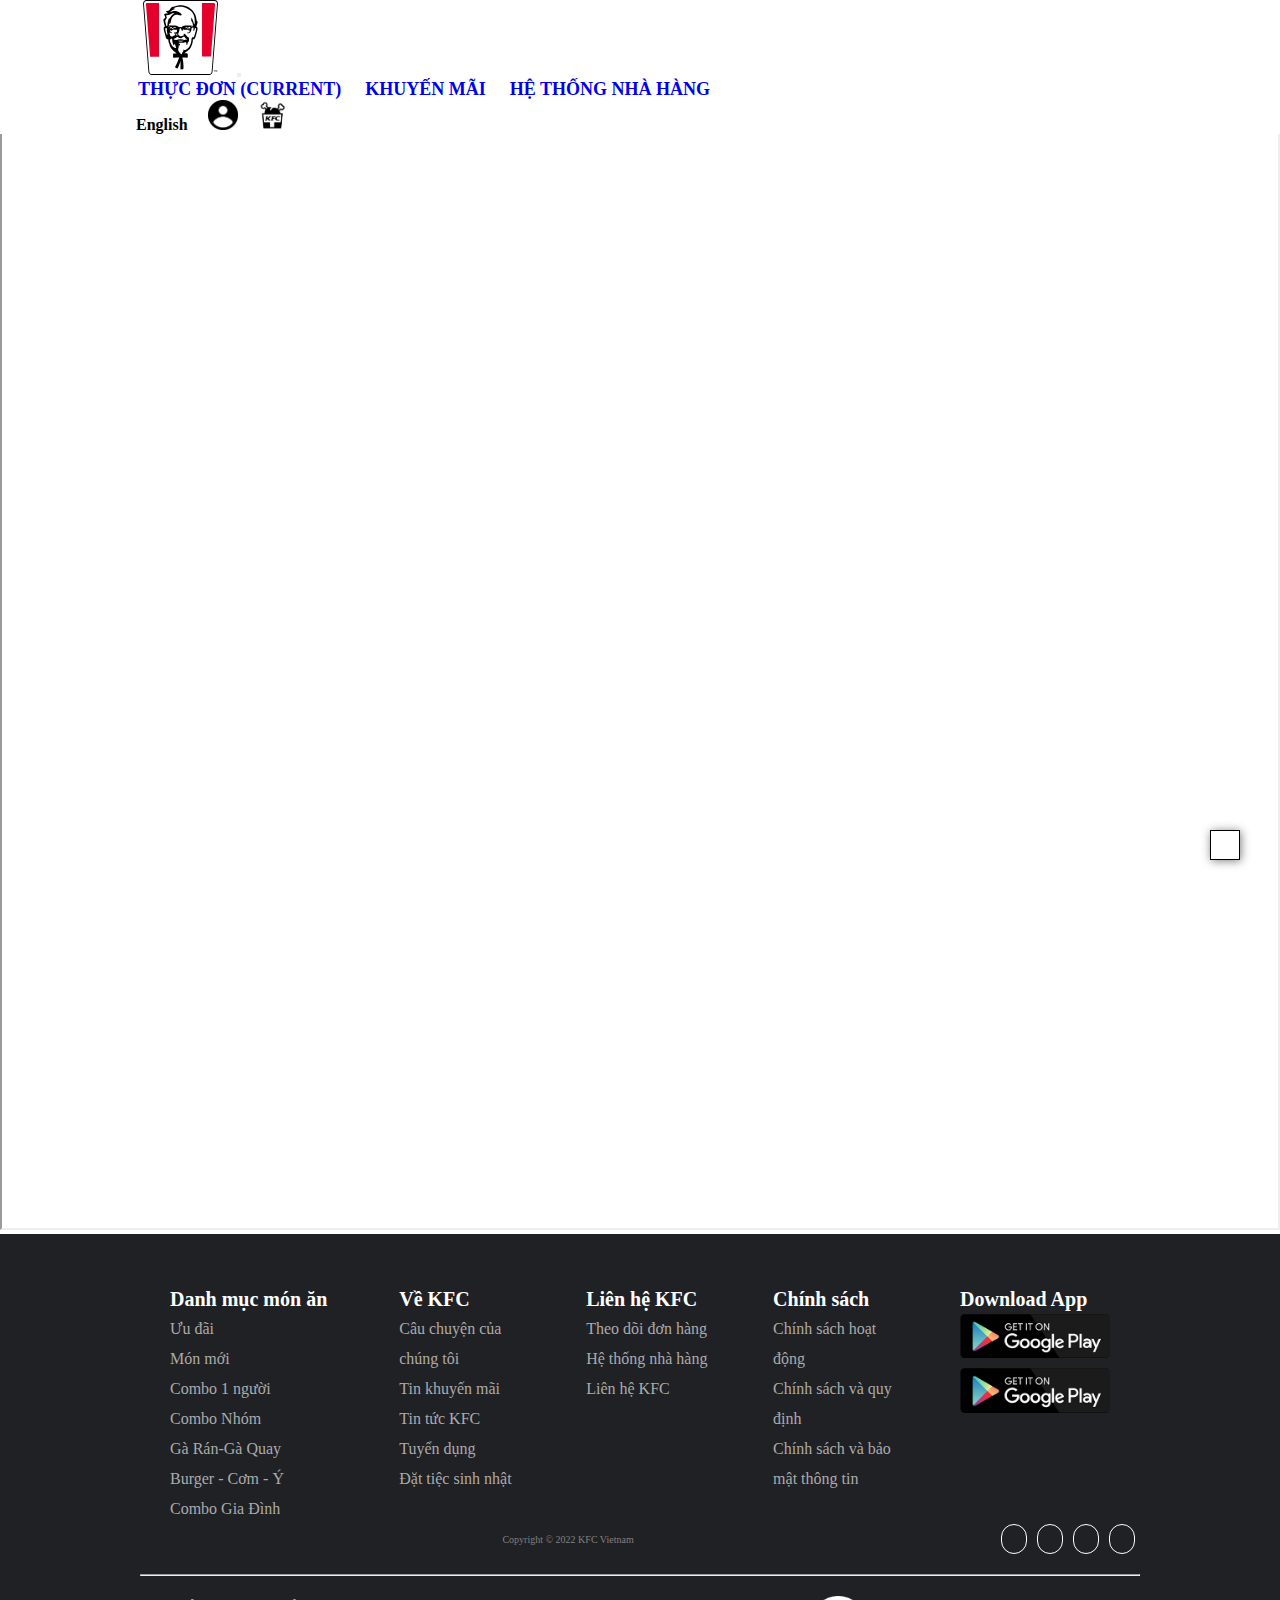
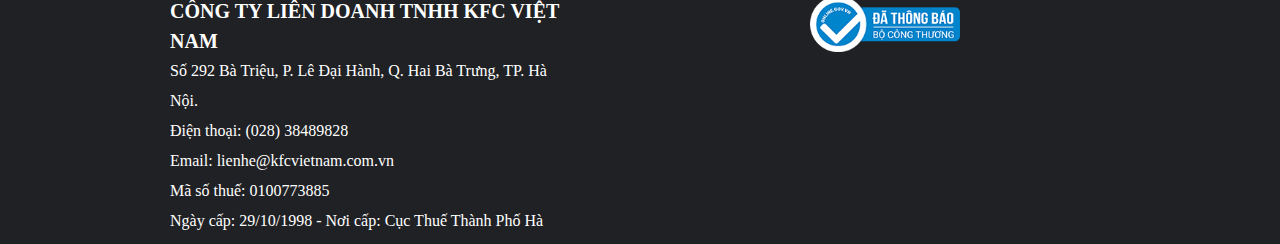
<file: shop__system.html>
<!DOCTYPE html>
<html lang="en">
<head>
    <meta charset="UTF-8">
    <meta http-equiv="X-UA-Compatible" content="IE=edge">
    <meta name="viewport" content="width=device-width, initial-scale=1.0">
    <link rel="icon" href="/image/kfc-logo.svg" type="image/x-icon">
    <title>
        Đặt Combo gà rán KFC và nhiều món ăn hấp dẫn chỉ có tại các cửa hàng KFC. Đặt hàng trực tuyến, giao hàng tận nơi với nhiều khuyến mãi hấp dẫn. Truy cập ngay!
    </title>
    <!-- thư viện css hỗ trợ của font awsome -->
    <link rel="stylesheet" href="https://cdnjs.cloudflare.com/ajax/libs/font-awesome/6.2.1/css/all.min.css" integrity="sha512-MV7K8+y+gLIBoVD59lQIYicR65iaqukzvf/nwasF0nqhPay5w/9lJmVM2hMDcnK1OnMGCdVK+iQrJ7lzPJQd1w==" crossorigin="anonymous" referrerpolicy="no-referrer" />
    <!-- thư viện css hỗ trợ của bootrap -->
    <link rel="stylesheet" href="https://cdn.jsdelivr.net/npm/bootstrap@4.6.2/dist/css/bootstrap.min.css" integrity="sha384-xOolHFLEh07PJGoPkLv1IbcEPTNtaed2xpHsD9ESMhqIYd0nLMwNLD69Npy4HI+N" crossorigin="anonymous">
    <link rel="stylesheet" href="/css/backtotop.css">
    <link rel="stylesheet" href="/css/header.css">
    <link rel="stylesheet" href="/css/footer.css">
    <link rel="stylesheet" href="/css/main.css">
    <link rel="stylesheet" href="/css/shop__system.css">
</head>
<body>
    <header>
        <!-- sử dụng các thuộc tính của  bootrap để thực hiện dàn hàng ngang các phần tử có trong phần header  -->
        <div class="header__content container d-flex align-items-center justify-content-between">
          <div class="header__left">
            <!-- sử dụng phần thuộc tính menu của bootrap -->
            <nav class="navbar navbar-expand-md navbar-light bg-white">
                <a class="navbar-brand" href="index.html">
                    <img src="/image/kfc-logo.svg" alt="">
                </a>
                <button class="navbar-toggler" type="button" data-toggle="collapse" data-target="#navbarNav" aria-controls="navbarNav" aria-expanded="false" aria-label="Toggle navigation">
                  <span class="navbar-toggler-icon"></span>
                </button>
                <div class="collapse navbar-collapse" id="navbarNav">
                  <ul class="navbar-nav">
                    <li class="nav-item active">
                      <a class="nav-link" href="menu.html">thực đơn

                        <span class="sr-only">(current)</span></a>
                    </li>
                    <li class="nav-item">
                      <a class="nav-link" href="#">khuyến mãi</a>
                    </li>
                    <li class="nav-item">
                      <a class="nav-link" href="#">hệ thống nhà hàng</a>
                    </li>

                    </li>
                  </ul>
                </div>
              </nav>
          </div>
          <div class="header__right">
            <nav>
                <ul>
                    <li><a href="#">English</a></li>
                    <li><a href="#">
                        <img style="width: 30px; height: 30px;" src="/image/incon__login.png" alt="">
                    </a></li>
                    <li><a href="#">
                        <img   style="width: 30px; height: 30px;" src="/image/kfc-chicken.png" alt="">
                    </a></li>
                </ul>
            </nav>
          </div>
        </div>
    </header>
    <section class="shop__system">
        <iframe style="width: 100%; height: 1100px; margin-top: 130px;" src="https://www.google.com/maps/embed?pb=!1m18!1m12!1m3!1d62706.48600619671!2d106.6854166139577!3d10.799409367628275!2m3!1f0!2f0!3f0!3m2!1i1024!2i768!4f13.1!3m3!1m2!1s0x317528eb8fc47ec7%3A0x66f16ed8f29a77c1!2sKFC!5e0!3m2!1svi!2s!4v1671623552978!5m2!1svi!2s" width="600" height="450" style="border:0;" allowfullscreen="" loading="lazy" referrerpolicy="no-referrer-when-downgrade"></iframe>
    </section>
    <!-- FOOTER -->
    <footer>
        <div class="footer__content container">
            <nav>
                <ul>
                    <h3>Danh mục món ăn</h3>
                    <li><a href="#">Ưu đãi</a></li>
                    <li><a href="#">Món mới</a></li>
                    <li><a href="#">Combo 1 người</a></li>
                    <li><a href="#">Combo Nhóm</a></li>
                    <li><a href="#">Gà Rán-Gà Quay</a></li>
                    <li><a href="#">Burger - Cơm - Ý</a></li>
                    <li><a href="#">Combo Gia Đình</a></li>
                    <li><a href="#"></a></li>
                </ul>
                <ul>
                    <h3>Về KFC</h3>
                    <li><a href="#">Câu chuyện của chúng tôi</a></li>
                    <li><a href="#">Tin khuyến mãi</a></li>
                    <li><a href="#">Tin tức KFC</a></li>
                    <li><a href="#">Tuyển dụng</a></li>
                    <li><a href="#">Đặt tiệc sinh nhật</a></li>
                </ul>
                <ul>
                    <h3>Liên hệ KFC</h3>
                    <li><a href="#">Theo dõi đơn hàng</a></li>
                    <li><a href="#">Hệ thống nhà hàng</a></li>
                    <li><a href="#">Liên hệ KFC</a></li>
                </ul>
                <ul>
                    <h3>Chính sách</h3>
                    <li><a href="#">Chính sách hoạt động</a></li>
                    <li><a href="#">Chính sách và quy định</a></li>
                    <li><a href="#">Chính sách và bảo mật thông tin</a></li>
                </ul>
                <ul>
                    <h3>Download App</h3>
                    <li><a href="#"><img src="/image/logo_playstore.png" alt=""></a></li>
                    <li><a href="#"><img src="/image/logo_playstore.png" alt=""></a></li>
                </ul>
            </nav>
           <div class="license">
            <p>
                Copyright © 2022 KFC Vietnam
            </p>
            <i class="fa-brands fa-facebook"></i>
            <i class="fa-brands fa-twitter"></i>
            <i class="fa-brands fa-instagram"></i>
            <i class="fa-brands fa-pinterest"></i>
           </div>
           <hr style="margin:20px 0px; color:white; width: 100%; height: 1px; background-color: white;">
           <nav>
            <ul class="text-secondary">
                <h3>
                    CÔNG TY LIÊN DOANH TNHH KFC VIỆT NAM
                </h3>
                <li>Số 292 Bà Triệu, P. Lê Đại Hành, Q. Hai Bà Trưng, TP. Hà Nội.
                </li>
                <li>Điện thoại: (028) 38489828
                </li>
                <li>Email: lienhe@kfcvietnam.com.vn
                </li>
                <li>Mã số thuế: 0100773885
                </li>
                <li>Ngày cấp: 29/10/1998 - Nơi cấp: Cục Thuế Thành Phố Hà Nội
                </li>
            </ul>
            <ul>
                <li><img src="/image/logo_footer.png" alt=""></li>
            </ul>
        </nav>
        </div>
    </footer>
    <a href="#" class="BackToTop cd-top text-replace js-cd-top  cd-top--is-visible cd-top--fade-out  ">
        <i class="fa-solid fa-turn-up"></i>
<!-- FOOTER -->
<!-- thư viện hỗ trợ Jquery -->
<script src="/js/jquery.js"></script>
<!-- thư viện hỗ trợ của Bootrap v4.6 -->
<script src="https://cdn.jsdelivr.net/npm/bootstrap@4.6.2/dist/js/bootstrap.bundle.min.js" integrity="sha384-Fy6S3B9q64WdZWQUiU+q4/2Lc9npb8tCaSX9FK7E8HnRr0Jz8D6OP9dO5Vg3Q9ct" crossorigin="anonymous"></script>
<script src="/js/alert__shopsystem.js"></script>
</body>
</html>
</file>
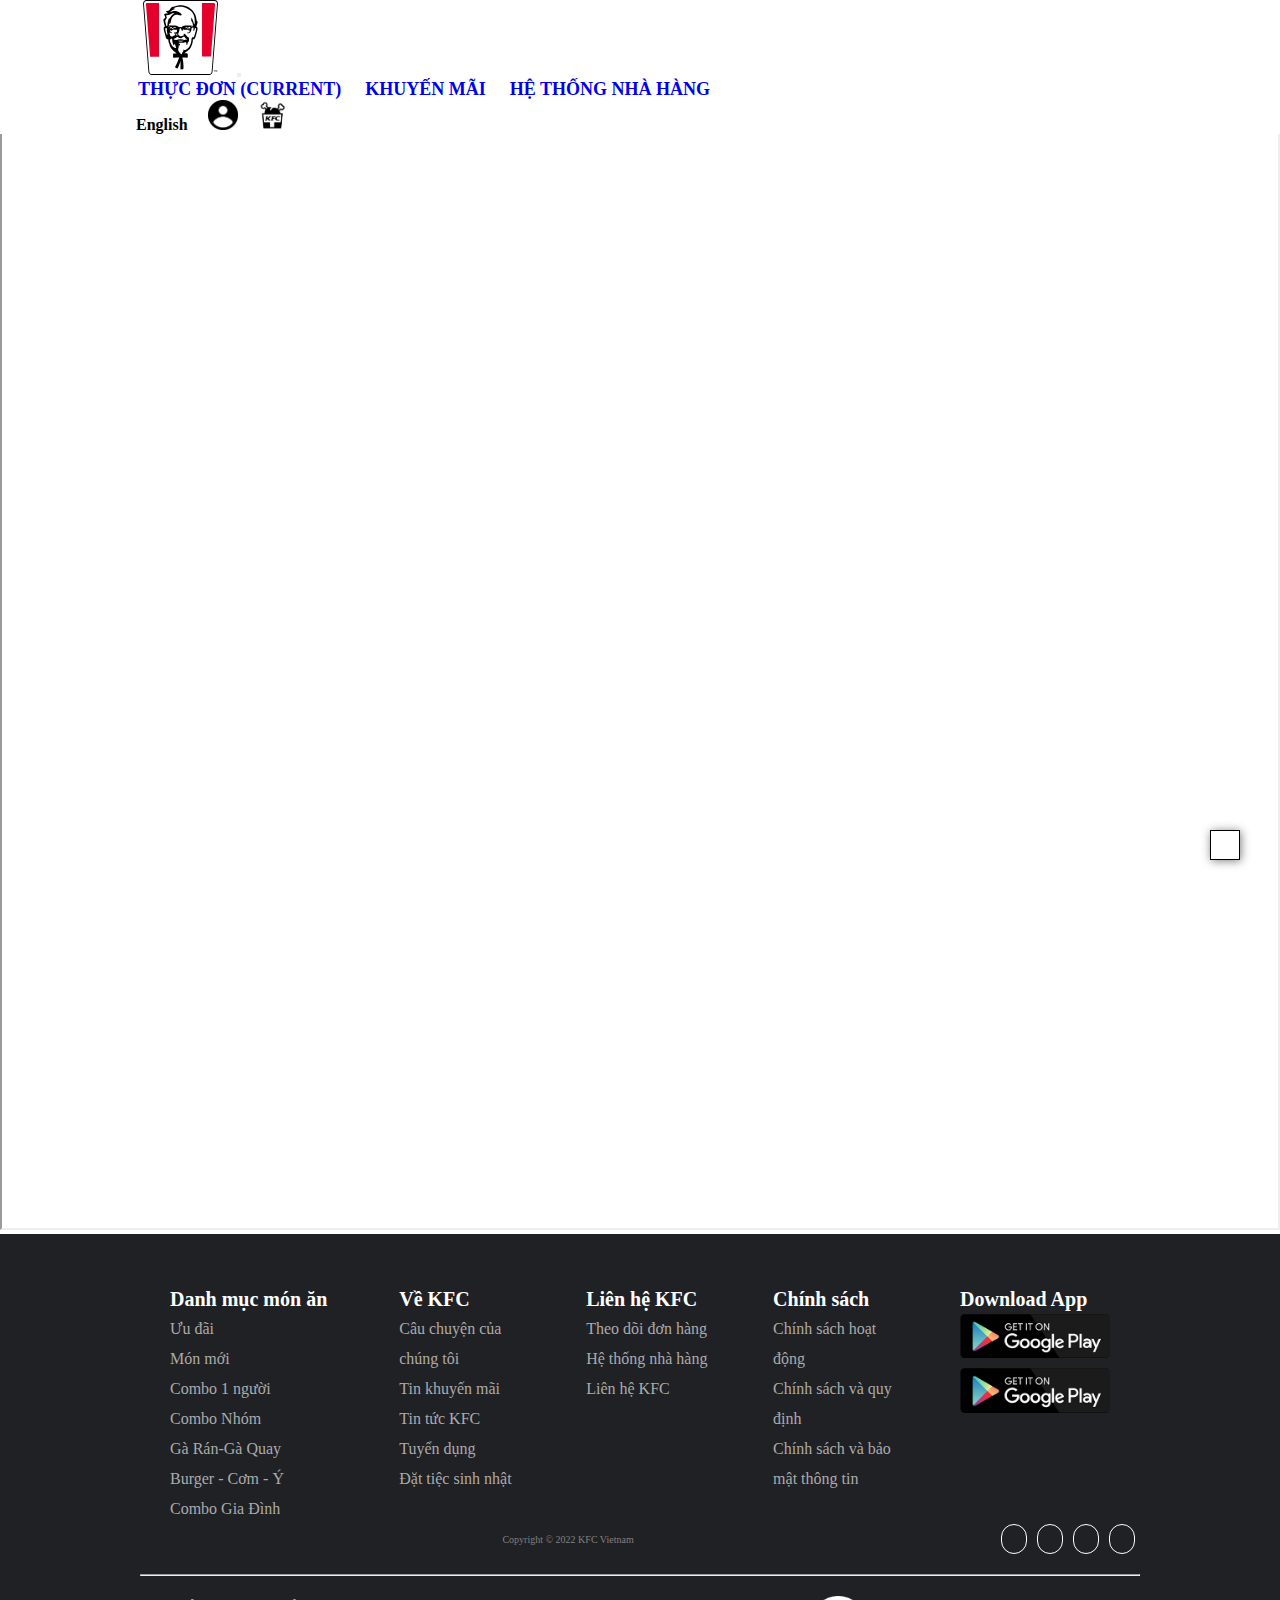
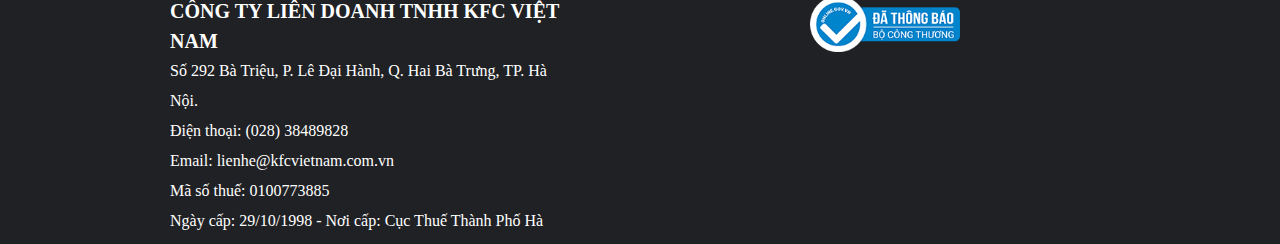
<file: html/shop__system.html>
<!DOCTYPE html>
<html lang="en">
<head>
    <meta charset="UTF-8">
    <meta http-equiv="X-UA-Compatible" content="IE=edge">
    <meta name="viewport" content="width=device-width, initial-scale=1.0">
    <link rel="icon" href="/image/kfc-logo.svg" type="image/x-icon">
    <title>
        Đặt Combo gà rán KFC và nhiều món ăn hấp dẫn chỉ có tại các cửa hàng KFC. Đặt hàng trực tuyến, giao hàng tận nơi với nhiều khuyến mãi hấp dẫn. Truy cập ngay!
    </title>
    <link rel="stylesheet" href="https://cdnjs.cloudflare.com/ajax/libs/font-awesome/6.2.1/css/all.min.css" integrity="sha512-MV7K8+y+gLIBoVD59lQIYicR65iaqukzvf/nwasF0nqhPay5w/9lJmVM2hMDcnK1OnMGCdVK+iQrJ7lzPJQd1w==" crossorigin="anonymous" referrerpolicy="no-referrer" />
    <link rel="stylesheet" href="https://cdn.jsdelivr.net/npm/bootstrap@4.6.2/dist/css/bootstrap.min.css" integrity="sha384-xOolHFLEh07PJGoPkLv1IbcEPTNtaed2xpHsD9ESMhqIYd0nLMwNLD69Npy4HI+N" crossorigin="anonymous">
    <link rel="stylesheet" href="/css/backtotop.css">
    <link rel="stylesheet" href="/css/header.css">
    <link rel="stylesheet" href="/css/footer.css">
    <link rel="stylesheet" href="/css/main.css">
    <link rel="stylesheet" href="/css/shop__system.css">
</head>
<body>
    <header>
        <div class="header__content container d-flex align-items-center justify-content-between">
          <div class="header__left">
            <nav class="navbar navbar-expand-md navbar-light bg-white">
                <a class="navbar-brand" href="index.html">
                    <img src="/image/kfc-logo.svg" alt="">
                </a>
                <button class="navbar-toggler" type="button" data-toggle="collapse" data-target="#navbarNav" aria-controls="navbarNav" aria-expanded="false" aria-label="Toggle navigation">
                  <span class="navbar-toggler-icon"></span>
                </button>
                <div class="collapse navbar-collapse" id="navbarNav">
                  <ul class="navbar-nav">
                    <li class="nav-item active">
                      <a class="nav-link" href="#">thực đơn

                        <span class="sr-only">(current)</span></a>
                    </li>
                    <li class="nav-item">
                      <a class="nav-link" href="#">khuyến mãi</a>
                    </li>
                    <li class="nav-item">
                      <a class="nav-link" href="#">hệ thống nhà hàng</a>
                    </li>

                    </li>
                  </ul>
                </div>
              </nav>
          </div>
          <div class="header__right">
            <nav>
                <ul>
                    <li><a href="#">English</a></li>
                    <li><a href="#">
                        <img style="width: 30px; height: 30px;" src="/image/incon__login.png" alt="">
                    </a></li>
                    <li><a href="#">
                        <img   style="width: 30px; height: 30px;" src="/image/kfc-chicken.png" alt="">
                    </a></li>
                </ul>
            </nav>
          </div>
        </div>
    </header>
    <section class="shop__system">
        <iframe style="width: 100%; height: 1100px; margin-top: 130px;" src="https://www.google.com/maps/embed?pb=!1m18!1m12!1m3!1d62706.48600619671!2d106.6854166139577!3d10.799409367628275!2m3!1f0!2f0!3f0!3m2!1i1024!2i768!4f13.1!3m3!1m2!1s0x317528eb8fc47ec7%3A0x66f16ed8f29a77c1!2sKFC!5e0!3m2!1svi!2s!4v1671623552978!5m2!1svi!2s" width="600" height="450" style="border:0;" allowfullscreen="" loading="lazy" referrerpolicy="no-referrer-when-downgrade"></iframe>
    </section>
    <!-- FOOTER -->
    <footer>
        <div class="footer__content container">
            <nav>
                <ul>
                    <h3>Danh mục món ăn</h3>
                    <li><a href="#">Ưu đãi</a></li>
                    <li><a href="#">Món mới</a></li>
                    <li><a href="#">Combo 1 người</a></li>
                    <li><a href="#">Combo Nhóm</a></li>
                    <li><a href="#">Gà Rán-Gà Quay</a></li>
                    <li><a href="#">Burger - Cơm - Ý</a></li>
                    <li><a href="#">Combo Gia Đình</a></li>
                    <li><a href="#"></a></li>
                </ul>
                <ul>
                    <h3>Về KFC</h3>
                    <li><a href="#">Câu chuyện của chúng tôi</a></li>
                    <li><a href="#">Tin khuyến mãi</a></li>
                    <li><a href="#">Tin tức KFC</a></li>
                    <li><a href="#">Tuyển dụng</a></li>
                    <li><a href="#">Đặt tiệc sinh nhật</a></li>
                </ul>
                <ul>
                    <h3>Liên hệ KFC</h3>
                    <li><a href="#">Theo dõi đơn hàng</a></li>
                    <li><a href="#">Hệ thống nhà hàng</a></li>
                    <li><a href="#">Liên hệ KFC</a></li>
                </ul>
                <ul>
                    <h3>Chính sách</h3>
                    <li><a href="#">Chính sách hoạt động</a></li>
                    <li><a href="#">Chính sách và quy định</a></li>
                    <li><a href="#">Chính sách và bảo mật thông tin</a></li>
                </ul>
                <ul>
                    <h3>Download App</h3>
                    <li><a href="#"><img src="/image/logo_playstore.png" alt=""></a></li>
                    <li><a href="#"><img src="/image/logo_playstore.png" alt=""></a></li>
                </ul>
            </nav>
           <div class="license">
            <p>
                Copyright © 2022 KFC Vietnam
            </p>
            <i class="fa-brands fa-facebook"></i>
            <i class="fa-brands fa-twitter"></i>
            <i class="fa-brands fa-instagram"></i>
            <i class="fa-brands fa-pinterest"></i>
           </div>
           <hr style="margin:20px 0px; color:white; width: 100%; height: 1px; background-color: white;">
           <nav>
            <ul class="text-secondary">
                <h3>
                    CÔNG TY LIÊN DOANH TNHH KFC VIỆT NAM
                </h3>
                <li>Số 292 Bà Triệu, P. Lê Đại Hành, Q. Hai Bà Trưng, TP. Hà Nội.
                </li>
                <li>Điện thoại: (028) 38489828
                </li>
                <li>Email: lienhe@kfcvietnam.com.vn
                </li>
                <li>Mã số thuế: 0100773885
                </li>
                <li>Ngày cấp: 29/10/1998 - Nơi cấp: Cục Thuế Thành Phố Hà Nội
                </li>
            </ul>
            <ul>
                <li><img src="/image/logo_footer.png" alt=""></li>
            </ul>
        </nav>
        </div>
    </footer>
    <a href="#" class="BackToTop cd-top text-replace js-cd-top  cd-top--is-visible cd-top--fade-out  ">
        <i class="fa-solid fa-turn-up"></i>
<!-- FOOTER -->
<script src="/js/jquery.js"></script>
<script src="https://cdn.jsdelivr.net/npm/bootstrap@4.6.2/dist/js/bootstrap.bundle.min.js" integrity="sha384-Fy6S3B9q64WdZWQUiU+q4/2Lc9npb8tCaSX9FK7E8HnRr0Jz8D6OP9dO5Vg3Q9ct" crossorigin="anonymous"></script>
</body>
</html>
</file>
<file: css/header.css>
header{
    /* cho phần header cố định trên đầu trang wed */
    position: fixed;
    /* độ rộng là 100% */
    width: 100%;
    /* có phần màu nền là màu trắng */
    background-color: white;
    /* độ phủ xếp chồng trên trang wed là điểm cao nhất */
    z-index: 9999;

}

.header__content .navbar-brand img{
    /* độ cao và độ rộng của logo là 75px */
    height: 75px;
    width: 75px;
    /* căn lề trái phải là 15px */
    margin: 0px 15px;
}
.header__content .navbar-nav a{
    /* cho thẻ a có viền chữ đậm */
    font-weight: bold;
    /* kích cỡ chữ là 18px */
    font-size: 18px;
    /* cho các phần chữ ở phần navbảr toàn bộ viết hoa */
    text-transform: uppercase;
}
.header__content .navbar-nav li{
    /* căn lề trong trái phải 10px */
    padding: 0px 10px;
    /* đặt cho thẻ li là phần tử mẹh */
    position: relative;
}
.header__content .navbar-nav li::after{
    /*  */
    content: "";
    /* cho độ rộng ban đầu của phần after là 0% */
    width: 0%;
    /* và độ cao là 1px */
    height: 1px;
    /* phần màu nền có màu đen */
    background-color: black;
    /* đặt phần tử after là phần tử con */
    position: absolute;
    /* cho  left 50% để aftẻr nằm từ phải sang */
    left: 50%;
    /* đặt vị trí của phần tử con căn giữa so với phần tử cha */
    transform: translate(-50%,-50%);
    /* độ chậm diễn ra .5s */
    transition: all .5s;
}
.header__content .navbar-nav li:hover::after{
    /* sau khi hover độ rộng là 100% */
width: 100%;
}
.header__right li{
/* căn lề trong là 8px */
padding: 8px;
/* căn giữa các phần tử li */
text-align: center;
}

.header__right li a{
    /* cho màu của thẻ a có màu đen */
    color:black;
    /* cho thẻ a có độ đậm  */
    font-weight: bold;
}
.header__right li a:hover{
    /* tắt phần underline cho thẻ a */
    text-decoration: none;
}
</file>
<file: css/footer.css>
/* FOOTER */
footer{
    /* cho màu chữ có màu trắng
    độ cao của footer là 610px 
    phần màu nền có màu đen mờ 
    overflow hidden khi out ra khỏi nền của thẻ div lớn thì sẽ bị biến mất
    căn lề trong trên 50px dưới 15px trái phải 20px */
    color:white;
    height: 610px;
    background-color:#202124;
    overflow: hidden;
    padding: 50px 15px 20px;
}
footer a{
    /* màu chữ theo mã màu */
    color:#ababab;
}
footer li{
    /* cho phần hiển thị của thẻ li là block */
 display: block;
}
.footer__content nav{
    /* dàn hàng ngang thẻ nav */
    display: flex;
    /* cách các phần tử bằng nhau */
    justify-content: space-between;
    /* khoảng cách giữa các hàng cách nhau 30px */
    line-height: 30px;
}
.footer__content ul{
    /* phần ul căn lề ngoài trái phải 30px px */
    margin: 0px 30px;
}
.footer__content img{
    /* độ rộng của img là 150px */
    width: 150px;
}
.footer__content nav ul:nth-child(5) li{
    /* cho thẻ li là display inline */
display: inline;
}
.footer__content nav h3{
    font-size: 20px;
}
/* chia khoảng các của các phần tử được dàn hàng ngang bằng nhau */
.footer__content nav ul:nth-child(1){
    width: 40%;
}
.footer__content nav ul:nth-child(2){
    width: 30%;
}
.footer__content nav ul:nth-child(4){
    width: 30%;
}
.footer__content nav ul:nth-child(3){
    width:30%;
}

/* phần bản quyền của thẻ i */
.license i{
    /* màu của thẻ i là màu trắng */
    color:white;
    /* kích cỡ chữ là 20px */
    font-size: 20px;
    /* cách lề ngoài trái phải 5px */
    margin: 0px 5px;
    /* phần viền màu trắng */
    border: 1px solid white;
    /* độ rộng của thẻ i là 30px cùng với chiều cao và khoảng cách của các dòng */
    width: 30px;
    text-align: center;
    border-radius: 30px;
    height: 30px;
    line-height: 28px;
    transition: all .5s;
}
.license i:hover{
    /* sau khi hover vào thẻ i thì phần tử sẽ quay 360 độ */
box-shadow: 1px 1px white;
transform: rotate(360deg);
}
.license{
    /* dàn hàng ngang các phần tử của class */
    display: flex;
    justify-content: flex-end;
    /* căng giữa các phần tử theo chiều dọc  */
    align-items: center;
}
.license p{
    /* độ rộng của phần p là 100% */
    width: 100%;
    /* căn giữa phần tử p */
    text-align: center;
    /* kích cỡ chữ là 10px */
    font-size: 10px;
    /* có màu xám */
    color:grey;
}
</file>
<file: css/backtotop.css>
.BackToTop i{
    /* chỉnh thuộc tính của thẻ i là fixed */
    position: fixed;
    /* vị trí của phần tử được chỉnh fixed */
    right: 40px;
    bottom: 40px;
    /* màu của thẻ i là black */
    color:black;
    /* chiều rộng là 30px chiều cao là 30px line height dùng để căn phần tử theo chiều dọc  */
    width: 30px;
    height: 30px;
    line-height: 30px;
    text-align: center;
    /* phần nền của phần tử là màu trắng */
    background-color: white;
    /* phần viền có màu đen  */
    border: 1px solid black;
    /* phần bóng của phần tử  */
    box-shadow: 1px 1px 9px grey;
    /* độ chậm khi biểu diễn phần tử */
    transition: all .5s;
    /* độ chồng của phần header là cao nhất */
    z-index: 9999;
}
/* phần thuộc tính ẩn hiện của nút backtotop */
.BackToTop {
    /*  */
    visibility: hidden;
    opacity: 0;
    transition: all .5s;
}
.cd-top--is-visible{
    visibility: visible;
    opacity: .5;
    transition: all .5s;
}
.cd-top--fade-out {
    opacity: 1;
    transition: all .5s;
}
/* phần Order */
.header__content .Order{
   position: absolute;
   top:25%;
   right: 400px;
   background-color: red;
    padding: 5px 20px;
    color:white;
    border-radius: 10px;
    
}
/* phần ẩn hiện của phần Border */
.header__content .Order,.header__content  .Order.cd-top--is-visible{
   visibility: hidden;
   opacity: 0;
   transition: all .5s;
   background-color: white;
   color:red;
}
.header__content .Order.cd-top--is-visible{
    visibility: visible;
    opacity: 1;
    transition: all .5s;
    color:red;
    background-color: white;
 
}
</file>
<file: css/shop__system.css>
.shop__system iframe{
   /* độ rộng là 100vw so với thẻ cha  và chiều dài là 100vh*/
   width: 100vw;
   height: 100vh;
}
</file>
<file: css/resetpage.css>
/*! normalize.css v8.0.1 | MIT License | github.com/necolas/normalize.css */

/* Document
   ========================================================================== */

/**
 * 1. Correct the line height in all browsers.
 * 2. Prevent adjustments of font size after orientation changes in iOS.
 */

 html {
    line-height: 1.15; /* 1 */
    -webkit-text-size-adjust: 100%; /* 2 */
  }
  
  /* Sections
     ========================================================================== */
  
  /**
   * Remove the margin in all browsers.
   */
  
  body {
    margin: 0;
  }
  
  /**
   * Render the `main` element consistently in IE.
   */
  
  main {
    display: block;
  }
  
  /**
   * Correct the font size and margin on `h1` elements within `section` and
   * `article` contexts in Chrome, Firefox, and Safari.
   */
  
  h1 {
    font-size: 2em;
    margin: 0.67em 0;
  }
  
  /* Grouping content
     ========================================================================== */
  
  /**
   * 1. Add the correct box sizing in Firefox.
   * 2. Show the overflow in Edge and IE.
   */
  
  hr {
    box-sizing: content-box; /* 1 */
    height: 0; /* 1 */
    overflow: visible; /* 2 */
  }
  
  /**
   * 1. Correct the inheritance and scaling of font size in all browsers.
   * 2. Correct the odd `em` font sizing in all browsers.
   */
  
  pre {
    font-family: monospace, monospace; /* 1 */
    font-size: 1em; /* 2 */
  }
  
  /* Text-level semantics
     ========================================================================== */
  
  /**
   * Remove the gray background on active links in IE 10.
   */
  
  a {
    background-color: transparent;
  }
  
  /**
   * 1. Remove the bottom border in Chrome 57-
   * 2. Add the correct text decoration in Chrome, Edge, IE, Opera, and Safari.
   */
  
  abbr[title] {
    border-bottom: none; /* 1 */
    text-decoration: underline; /* 2 */
    text-decoration: underline dotted; /* 2 */
  }
  
  /**
   * Add the correct font weight in Chrome, Edge, and Safari.
   */
  
  b,
  strong {
    font-weight: bolder;
  }
  
  /**
   * 1. Correct the inheritance and scaling of font size in all browsers.
   * 2. Correct the odd `em` font sizing in all browsers.
   */
  
  code,
  kbd,
  samp {
    font-family: monospace, monospace; /* 1 */
    font-size: 1em; /* 2 */
  }
  
  /**
   * Add the correct font size in all browsers.
   */
  
  small {
    font-size: 80%;
  }
  
  /**
   * Prevent `sub` and `sup` elements from affecting the line height in
   * all browsers.
   */
  
  sub,
  sup {
    font-size: 75%;
    line-height: 0;
    position: relative;
    vertical-align: baseline;
  }
  
  sub {
    bottom: -0.25em;
  }
  
  sup {
    top: -0.5em;
  }
  
  /* Embedded content
     ========================================================================== */
  
  /**
   * Remove the border on images inside links in IE 10.
   */
  
  img {
    border-style: none;
  }
  
  /* Forms
     ========================================================================== */
  
  /**
   * 1. Change the font styles in all browsers.
   * 2. Remove the margin in Firefox and Safari.
   */
  
  button,
  input,
  optgroup,
  select,
  textarea {
    font-family: inherit; /* 1 */
    font-size: 100%; /* 1 */
    line-height: 1.15; /* 1 */
    margin: 0; /* 2 */
  }
  
  /**
   * Show the overflow in IE.
   * 1. Show the overflow in Edge.
   */
  
  button,
  input { /* 1 */
    overflow: visible;
  }
  
  /**
   * Remove the inheritance of text transform in Edge, Firefox, and IE.
   * 1. Remove the inheritance of text transform in Firefox.
   */
  
  button,
  select { /* 1 */
    text-transform: none;
  }
  
  /**
   * Correct the inability to style clickable types in iOS and Safari.
   */
  
  button,
  [type="button"],
  [type="reset"],
  [type="submit"] {
    -webkit-appearance: button;
  }
  
  /**
   * Remove the inner border and padding in Firefox.
   */
  
  button::-moz-focus-inner,
  [type="button"]::-moz-focus-inner,
  [type="reset"]::-moz-focus-inner,
  [type="submit"]::-moz-focus-inner {
    border-style: none;
    padding: 0;
  }
  
  /**
   * Restore the focus styles unset by the previous rule.
   */
  
  button:-moz-focusring,
  [type="button"]:-moz-focusring,
  [type="reset"]:-moz-focusring,
  [type="submit"]:-moz-focusring {
    outline: 1px dotted ButtonText;
  }
  
  /**
   * Correct the padding in Firefox.
   */
  
  fieldset {
    padding: 0.35em 0.75em 0.625em;
  }
  
  /**
   * 1. Correct the text wrapping in Edge and IE.
   * 2. Correct the color inheritance from `fieldset` elements in IE.
   * 3. Remove the padding so developers are not caught out when they zero out
   *    `fieldset` elements in all browsers.
   */
  
  legend {
    box-sizing: border-box; /* 1 */
    color: inherit; /* 2 */
    display: table; /* 1 */
    max-width: 100%; /* 1 */
    padding: 0; /* 3 */
    white-space: normal; /* 1 */
  }
  
  /**
   * Add the correct vertical alignment in Chrome, Firefox, and Opera.
   */
  
  progress {
    vertical-align: baseline;
  }
  
  /**
   * Remove the default vertical scrollbar in IE 10+.
   */
  
  textarea {
    overflow: auto;
  }
  
  /**
   * 1. Add the correct box sizing in IE 10.
   * 2. Remove the padding in IE 10.
   */
  
  [type="checkbox"],
  [type="radio"] {
    box-sizing: border-box; /* 1 */
    padding: 0; /* 2 */
  }
  
  /**
   * Correct the cursor style of increment and decrement buttons in Chrome.
   */
  
  [type="number"]::-webkit-inner-spin-button,
  [type="number"]::-webkit-outer-spin-button {
    height: auto;
  }
  
  /**
   * 1. Correct the odd appearance in Chrome and Safari.
   * 2. Correct the outline style in Safari.
   */
  
  [type="search"] {
    -webkit-appearance: textfield; /* 1 */
    outline-offset: -2px; /* 2 */
  }
  
  /**
   * Remove the inner padding in Chrome and Safari on macOS.
   */
  
  [type="search"]::-webkit-search-decoration {
    -webkit-appearance: none;
  }
  
  /**
   * 1. Correct the inability to style clickable types in iOS and Safari.
   * 2. Change font properties to `inherit` in Safari.
   */
  
  ::-webkit-file-upload-button {
    -webkit-appearance: button; /* 1 */
    font: inherit; /* 2 */
  }
  
  /* Interactive
     ========================================================================== */
  
  /*
   * Add the correct display in Edge, IE 10+, and Firefox.
   */
  
  details {
    display: block;
  }
  
  /*
   * Add the correct display in all browsers.
   */
  
  summary {
    display: list-item;
  }
  
  /* Misc
     ========================================================================== */
  
  /**
   * Add the correct display in IE 10+.
   */
  
  template {
    display: none;
  }
  
  /**
   * Add the correct display in IE 10.
   */
  
  [hidden] {
    display: none;
  }
</file>
<file: css/main.css>
*{
    /* reset page khi sử dụng các trang wed của firefox hay chorme các phần tử con sẽ không bị vỡ layout */
    padding: 0px;
    margin: 0px;
    box-sizing: border-box;
}
html,body{
    /* hành động khi cuộn trang sẽ mượt mà hơn */
    scroll-behavior: smooth;
}
a{
    /* xóa phần gạch chân của thẻ a */
    text-decoration: none;
    /* hành động chậm .5s */
    transition: all .5s;
}
a:hover {
    /* khi hover vào thì thẻ a sẽ có màu trắng */
    color:white; 
     text-decoration: none; 

}
ol,li{
    /* tắt phần style của thẻ li */
    list-style: none;
    /* dàn hàng ngang các phần tử trong thẻ li */
    display: inline;
}
body{
    /* chiều cao của thẻ body co giãn theo chiều cao của thẻ html */
    min-height: 100vh;
}
.container{
    
    width: 80%;
    margin: 0 auto;
}
.section{
    /* tạo khoảng cách giữa các thẻ div lớn */
    padding: 70px 0px;
}

.title{ 
    /* độ cao của tiêu đề là 70px */
   height: 70px;
   /* phần màu nền có màu theo mã màu */
    background-color: #202124;
    /* cho phần title là phần tử con */
    position: absolute;
    /* độ rộng  là 100% */
    width: 100%;
    /* căn lề trên 100px */
    margin-top: 100px;
    top: 0px;
    /* độ chồng các phần tử có 100 điểm */
    z-index: 100;
    /* căn giữa các phần tử trong thẻ title */
    text-align: center;
    /* dàn hàng ngang các phần tử */
    display: inline;
    /* các phần tử có màu trắng */
    color:white;
    /* đưa các phần tử ra giữa */
    justify-content: center;
    /* căn giữa các phần  tử theo chiều dọc */
    align-items: center;
}
.title i{
    /* cho thẻ i có màu trắng */
    color:white;
    /* khoảng cách lề dưới có 1rem */
    margin-bottom: 1rem;
    /* căn lề ngoài trái phải 10px */
    margin: 0px 10px;
    /* có màu đỏ */
    color:red;

}
.title p{
 margin-bottom: 0px;
 /* căn lề dưới của thẻ p là 0px */
}
.title button{
    /* cho phần màu nền có màu đỏ */    
    background-color: red;
    /* cho màu chữ có màu trắng */
    color:white;
    /* căng lề trong là 10px */
    padding: 10px;
    /* căn lề trái 10px */
    margin-left: 10px;
    /* bo tròn phần viền 10px */
    border-radius: 10px;
}
/*<<<<<<<<<<<<<<<<<<<<<<< HEADER >>>>>>>>>>>>>>>>>>>*/







/*<<<<<<<<<<<<<<<<<<<<<<< HEADER >>>>>>>>>>>>>>>>>>>>>*/
.btn{
    /* căn lề trên là 30px */
margin-top: 30px;
/* phần màu nền theo mã màu bên dưới */
background-color: #dedede;
/* căn giữa các phần tử có trong button */
text-align: center;   
/* độ rộng của button là 100% */
width: 100%;
/* độ cao là 50px */
height: 50px;
/* tắt phần viền của nút button */
border: none;
/* bo tròn phần viền của button 10px */
border-radius: 10px;
/* chữ nút  button có màu trắng */
color:white;
/* độ chậm của hành động là 0.8s */
transition: all .8s;
}
.btn:hover{
    /* phần màu nền của nút button có  màu đỏ*/
    background-color: red;
    /* màu chữ có màu trắng */
    color:white
}

/* <<<<<<<<<<<<<<<<<<<<<<<<<<CAROUSEL>>>>>>>>>>>>>>>>>>>>>>>>> */

.CarOusel{
    /* căn lề trong của phần carousel trên dưới 160px trái phải 0px */
  padding: 160px 0px;
}
.owl-carousel .owl-item img {
    /* độ rộng của hình 100% so với thẻ cha dộ dài 500px */
    width: 100%;
    height: 500px;
}
.owl-carousel.owl-drag .owl-item img{
    /* chỉnh độ rộng của thẻ img là 100% và cả chiều cao cho thẻ img display block để img phủ đầy lớp content */
    width:100%;
    height: 100%;
    display: block;
} 
/* <<<<<<<<<<<<<<<<<<<<<<<<<<CAROUSEL>>>>>>>>>>>>>>>>>>>>>>>>> */




/* <<<<<<<<<<<<<<<<<<MENU>>>>>>>>>>>>>>>>>>>>>>>>> */
.title__menu{
    /* phần tử con nào tràn ra khỏi phần tử cha sẽ tự động xóa */
    overflow: hidden;
}
.title__menu h3{
    /* kích cỡ chữ là 28px */
font-size: 28px;
/* đặt cho vị trí của thẻ h3 là phần tử mẹ */
position: relative;
/* phần màu nền của thẻ h3 là màu trắng */
background-color: white;
/* căn lề trên dưới 20px */
margin: 20px 0px;
/* phần tử con nào tràn ra ngoài phần tử cha thì phần tử đó sẽ biến mất */
overflow: hidden;
/* màu nền có màu trắng */
background: white;
}
.title__menu h3::after{
    content: "";
    /* chiều rộng của phần after là 100% */
    width: 100%;
    /* độ dày của phần after là 1px */
    height: 1px;
    /* vị trí của phần tử con là left và top */
    position: absolute;
    left: 300px;
    top: 50%;
    /* phần viền mờ tối */
    background: rgba(0,0,0,.1);
}
.menu__item img{
    /* độ rộng là 100% */
width: 100%;
/* chiều cao là 100% */
height: 100%;
/* phần hiển thị của thẻ img là block */
display: block;
/* cho phần img phủ full phần content cho rõ nét hình ảnh */
object-fit: cover;
/* hành động chậm  .5s */
transition: all .5s;
/* zoom hình lên 1.2 scale */
transform: scale(1.2);
}

.menu__items{
    /* cho phần menu là phần lưới */
    display: grid;
    /* có 4 cột mỗi phần tử chiếm 1 cột */
    grid-template-columns: repeat(4,1fr);
    /* khoảng cách của các phần tử trong lưới là 30px */
    gap: 30px;

}
.menu__item figcaption{
    /* phần caption có màu nền theo mã màu bên dưới */
    background-color: rgb(231, 230, 230);
    /* căng  lề trong 15px */
    padding: 15px;
    /* bo tròn góc dưới trái phải 10px */
    border-bottom-left-radius: 10px;
    border-bottom-right-radius: 10px;
    /* màu chữ có màu đen */
    color: black;
    /* cho màu chữ đậm */
    font-weight: bold;
}

.menu__item{
    /* các phần tử con tràn ra ngoài viền thì sẽ biến mất */
    overflow: hidden;
    /* hành động chậm .5s */
    transition: all .5s;
    /* bo tròn các góc thẻ 10px */
    border-radius: 10px;

}


/* <<<<<<<<<<<<<<<<<<MENU>>>>>>>>>>>>>>>>>>>>>>>>> */
/* <<<<<listslider>>>>> */
.offer__for__you .owl-carousel-02{
    /* khoảng cách của các phần tử theo chiều dọc là 25px */
    line-height: 25px;

}
.offer__for__you .owl-carousel-02 figcaption{
    /* dàn hàng ngàng các phần tử con bên trong thẻ tag */
    display: flex;
    /* căn các phần tử có vị trí bằng nhau */
    justify-content: space-between;
    /* cỡ chữ đậm */
    font-weight: bold;
}
.offer__for__you .owl-carousel-02 figcaption p:nth-child(1){
    width: 80%;
}
.offer__for__you .owl-carousel-02 figcaption p:nth-child(2){
    width: 50%;
}
.offer__for__you .owl-carousel-02 .item{
    /* phủ bóng cho các phần tử có class item */
    box-shadow: 1px 1px 9px grey;
    /* căn lề trong là 20px */
    padding: 10px;
    /* phần viền cứng có màu theo mã màu bên dưới */
    border:1px solid #dedede;
}
.offer__for__you .owl-carousel-02 .item figure img:hover{
    /* khi hover vào hình thì hình sẽ thực hiện animation */
    animation: move_menu 1s  linear;
}
.offer__for__you .owl-carousel-02 .item figure{
    /* khi thoát ra khỏi phần tử cha các phần tử con sẽ biến mất */
    overflow: hidden;
    z-index: 100;
}
.owl-carousel-02 .item .sale__offer img{
    /* chiều rộng và chiều dài 270px */
    width: 270px;
    height: 220px;
}
.sale__offer{
    /* phần border 1px màu theo mã màu bên dưới */
    border: 1px solid rgba(128, 128, 128, 0.349);
    /* căng phần lề trong là 10px */
    padding: 10px;
    /* khoảng cách của các phần tử con theo chiều dọc là 25px  */
    line-height: 25px;
    /* căn giữa các phần tử content trong thẻ cha */
    text-align: center;
}
.sale__offer .sale__offer__title{
    /* dàn hàng ngang phần title */
    display: flex;
    /* căn cho các phần tử bằng nhau */
    justify-content: space-between;
}
.sale__offer .sale__offer__text{
    /* căn lề trên 10px */
    margin-top: 10px;
    /* căn lề trái cho phần content trong thẻ có class sale offer text */
    text-align: left;
}
/* <<<<<listslider>>>>> */

/* LINK__CONNECT */
.link__connect{
    /*  các phần tử con nằm ngoài phần của class cha sẽ bị biến mất */
    overflow: hidden;
    /* đặt cho phần tử link là phần tử mẹ */
    position: relative;
}
.dual__app{
    /* đặt cho class là phần tử con  */
    position: absolute;
    /* căng giữa theo chiều dọc với top 50% */
    top: 50%;
    /* cách thẻ cha bên phải 100px */
    right: 100px;
}
.dual__app img{
    /* chiều cao là 55px */
    height: 55px;
    /* chiều rộng có 17px */
    width: 170px;
    /* căn lề trái phải 10px */
    margin: 0px 10px;
}



/* RESPONSIVE */
@keyframes move_menu {
    
50%{
    transform:scale(1.5);
    transition: all .5s;
}

}
@media screen and (max-width:1500px) {
    .header__right .Order{
        right: 330px;
        font-size: 14px;
    }
}
@media screen and (max-width:1280px) {
    .header__right .Order{
        right: 310px;
        font-size: 14px;
    }
}
@media screen and (max-width:1200px) {
    .header__content .navbar-nav a{
        font-size: 10px;
    }
    .title__menu h3{
        font-size: 20px;
    }
    .menu__item figcaption{
        font-size: 10px;
    }
    .menu__item figure{
        transform: scale(1.3);
    }
    .footer__content{
        font-size: 12px;
    }
}
@media screen and (max-width:1024px){
    .header__right .Order{
        right: 300px;
        font-size: 10px;
    }
}
@media screen and (max-width:912px) {
    .header__content .Order{
        visibility: hidden;
              
          }
          .header__content .Order,.header__content  .Order.cd-top--is-visible{
     visibility: hidden;
          }
          .header__content .Order.cd-top--is-visible{
     visibility: hidden;
           
          }

}
@media screen and (max-width:878px) {
    .header__right nav ul li:nth-child(1){
      display: block;
    }
    .menu__item figcaption{
        font-size: 8px;
    }
    .header__content .Order{
   visibility: hidden;
         
     }
     .header__content .Order,.header__content  .Order.cd-top--is-visible{
visibility: hidden;
     }
     .header__content .Order.cd-top--is-visible{
visibility: hidden;
      
     }
    footer{
     min-width: 100vw;
     min-height: 100vh;
     height: 1199px;
    }
    .footer__content nav{
        flex-direction: column;
        line-height: 20px;
        padding: 0px;
        max-width: 100%;
        max-height: 100%;
        align-content: center;
    }
    .footer__content {
        width: 100%;
        height: 100%;
    }
    .title p{
font-size: 10px;
    }
}
@media screen and (max-width:820px) {
    .header__content .navbar-nav a{
        font-size: 6.5px;
    }
    .dual__app{
        left: 0px;
        top: 50%;
    }
}
@media screen and (max-width:767.99px) {
    .navbar{
        flex-direction: column;
    }
    .header__content .navbar-nav a{
        font-size: 12   px;
    }
    .navbar-brand{
        margin-right: 0px;
    }
    .navbar-light .navbar-toggler{
        transition: all .5s;
    }
    .title{
        margin-top: 130px;
    }
    .title button{
    font-size: 5px;
    }
    .title p{
        font-size: 5px;
    }
    .CarOusel{
        padding-top: 190px;
        padding-bottom: 0px;
    }
    .menu__item figcaption{
        font-size: 8px;
    }
    .menu__item figure{
        transform: scale(1.6);
       
    }
    .menu__items{
        grid-template-columns: repeat(2,1fr);
    }
    .link__connect img {
        max-width: 100vh;
    }
    .dual__app{
    left: 590px;
        top: 50px;
    
    }   
}
@media screen and (max-width:400px) {
    .dual__app{
        left: 0px;
        top: 10px
    }
}
</file>
